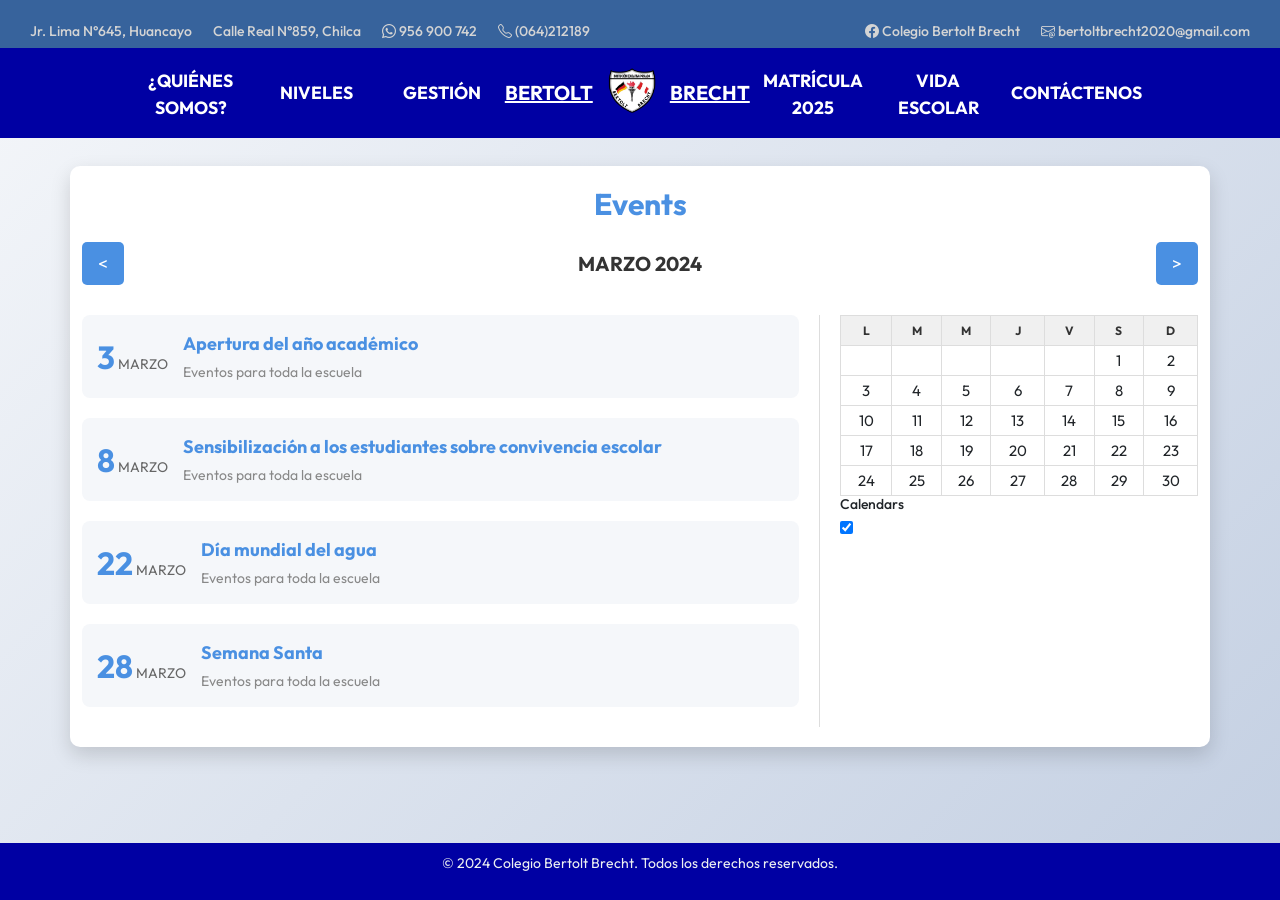
<file: pages/calendario.html>
<!DOCTYPE html>
<html lang="es">
<head>
    <meta charset="UTF-8">
    <meta name="viewport" content="width=device-width, initial-scale=1">
    <title>Calendario Cívivo</title>
    <link rel="stylesheet" href="../assets/CSS/navbar.css">
    <link rel="stylesheet" href="../assets/CSS/events.css">
    <link rel="icon" href="../assets/IMGS/icon/favicon.ico" type="image/x-icon">
    <!-- fonts-google -->
    <link href="https://fonts.googleapis.com/css2?family=Outfit:wght@400;700&display=swap" rel="stylesheet">    
    <!-- CSS/Boostraps -->
    <link href="https://cdn.jsdelivr.net/npm/bootstrap@5.3.3/dist/css/bootstrap.min.css" rel="stylesheet" integrity="sha384-QWTKZyjpPEjISv5WaRU9OFeRpok6YctnYmDr5pNlyT2bRjXh0JMhjY6hW+ALEwIH" crossorigin="anonymous">
    <!-- CSS/icons -->
    <link rel="stylesheet" href="https://cdnjs.cloudflare.com/ajax/libs/font-awesome/6.0.0-beta3/css/all.min.css">   
    <link rel="stylesheet" href="https://cdn.jsdelivr.net/npm/bootstrap-icons@1.11.3/font/bootstrap-icons.min.css">
    <link href="https://fonts.googleapis.com/icon?family=Material+Icons" rel="stylesheet">

</head>
<body>
    <header>
        <h2 class="head-location">
            <div class="links">
                <div class="links-right">
                    <a href="https://maps.app.goo.gl/Qt6A7sD3pSrREDx58">Jr. Lima N°645, Huancayo</a>
                    <a href="https://maps.app.goo.gl/7ZGbNuvcjkD1Mdsn6">Calle Real N°859, Chilca</a>
                    <a href="#" id="linkWhatsappButton"><i class="bi bi-whatsapp"></i> 956 900 742</a>
                    <a href="tel:+064212189"><i class="bi bi-telephone"></i> (064)212189</a>
                    <script src="../assets/JS/wssp-link.js"></script>
                </div>
                <div class="links-left">
                    <a href="https://www.facebook.com/p/Colegio-Bertolt-Brecht-Huancayo-100063808637179/"><i class="bi bi-facebook"></i> Colegio Bertolt Brecht</a>
                    <a href="mailto:bertoltbrecht2020@gmail.com?subject=Consulta%20de%20información&body=Hola,%20me%20gustaría%20obtener%20información%20sobre..."><i class="bi bi-envelope-at"></i> bertoltbrecht2020@gmail.com</a>
                </div>
            </div>
        </h2>
            <nav>
            <div class="logo-menu-container">
                <div class="logo" >
                    <div class="menu-item">                       
                            <span>BERTOLT</span>
                            <a href="../index.html"><img src="../assets/IMGS/logo_bert.png" alt="Logo"></a>
                            <span>BRECHT</span>                                 
                    </div>
                </div>
                <button class="hamburger-menu" aria-label="Abrir menú">☰</button>
            </div>

            <div class="links-container">
                <div class="menu-item">
                    <a href="../pages/quienes-somos.html" id="disabled">¿QUIÉNES SOMOS?</a>
                    <div class="submenu">
                        <a href="../pages/solese.html">Filosofía Solese</a>
                        <a href="../pages/historia.html">Nuestra Historia</a>
                        <a href="../pages/conocenos.html">Misión, Visión y Valores </a>
                        <a href="../pages/aniversario.html">Aniversario</a>
                    </div>
                </div>
                <div class="menu-item">
                    <a href="../pages/niveles-main.html">NIVELES</a>
                    <div class="submenu">
                        <a href="../pages/inicial.html">Inicial</a>
                        <a href="../pages/primaria.html">Primaria</a>
                        <a href="../pages/secundaria.html">Secundaria</a>
                    </div>
                </div>
                <div class="menu-item">
                    <a href="../pages/gestion.html">GESTIÓN</a>
                    <div class="submenu">
                        <a href="../pages/reglamento.html">Reglamento interno 2025</a>                            
                        <a href="../pages/estructura.html">Infraestructura, equipamientos </a>
                    </div>
                </div>
                <div class="logo2">
                    <div class="menu-item">    
                        <p>BERTOLT</p>                    
                        <a class="redirect" href="../index.html"><img src="../assets/IMGS/logo_bert.png" alt="Logo"></a>
                        <p>BRECHT</p>
                    </div>
                </div>
                <div class="menu-item">
                    <a href="../pages/matriculas.html">MATRÍCULA 2025</a>
                </div>
                <div class="menu-item">
                    <a href="../pages/consejeria.html">VIDA ESCOLAR</a>
                    <div class="submenu">
                        <a href="../pages/talleres.html">Talleres</a>
                        <a href="../pages/depar-Psicología.html">Departamento de Psicología</a>
                        <a href="../pages/noticias-novedades.html">Notícias y Novedades</a>
                        <a href="../pages/calendario.html">Cronograma cívico</a>
                    </div>
                </div>
                <div class="menu-item">
                    <a href="../pages/contactenos.html">CONTÁCTENOS</a>                    
                </div>
            </div>
        </nav>
        <script src="../assets/JS/navbar.js"></script>
    </header>
    <script src="../assets/JS/scroll_nav.js"></script>

    <div class="container">
        <!-- Título -->
        <h1 class="page-title">Events</h1>
        
        <!-- Navegación del mes -->
        <div class="month-navigation">
            <button class="nav-btn" id="prevMonth">&lt;</button>
            <span class="current-month" id="currentMonth">MARZO 2024</span>
            <button class="nav-btn" id="nextMonth">&gt;</button>
        </div>

        <div class="content-wrapper">
            <!-- Lista de eventos -->
            <div class="events-list" id="eventsList">
                <!-- Los eventos se generarán dinámicamente con JavaScript -->
            </div>

            <!-- Sección del calendario -->
            <div class="calendar-section">
                <table class="calendar" id="calendarTable">
                    <!-- Calendario generado dinámicamente -->
                </table>
                <div class="calendar-filters">
                    <h2>Calendars</h2>
                    <label>
                        <input type="checkbox" checked>     
                    </label>
                </div>
            </div>
        </div>
    </div>
    <!-- Enlace al archivo JavaScript -->
    <script src="../assets/JS/events.js"></script>
    
    <script src="https://cdn.jsdelivr.net/npm/bootstrap@5.3.3/dist/js/bootstrap.bundle.min.js"
        integrity="sha384-YvpcrYf0tY3lHB60NNkmXc5s9fDVZLESaAA55NDzOxhy9GkcIdslK1eN7N6jIeHz"
        crossorigin="anonymous"></script>
    <script src="https://cdn.jsdelivr.net/npm/@popperjs/core@2.11.8/dist/umd/popper.min.js"
        integrity="sha384-I7E8VVD/ismYTF4hNIPjVp/Zjvgyol6VFvRkX/vR+Vc4jQkC+hVqc2pM8ODewa9r"
        crossorigin="anonymous"></script>
    <script src="https://cdn.jsdelivr.net/npm/bootstrap@5.3.3/dist/js/bootstrap.min.js"
        integrity="sha384-0pUGZvbkm6XF6gxjEnlmuGrJXVbNuzT9qBBavbLwCsOGabYfZo0T0to5eqruptLy"
        crossorigin="anonymous"></script>
    <br>
    <!-- boostraps -->
    <script src="https://code.jquery.com/jquery-3.5.1.min.js"></script>
    <script src="https://cdn.jsdelivr.net/npm/popper.js@1.16.1/dist/umd/popper.min.js"></script>
    <script src="https://maxcdn.bootstrapcdn.com/bootstrap/4.5.2/js/bootstrap.min.js"></script>
    <!--  -->
    <footer class="container-copyright">
        <p>&copy; 2024 Colegio Bertolt Brecht. Todos los derechos reservados.</p>
    </footer>
</body>
</html>
</file>
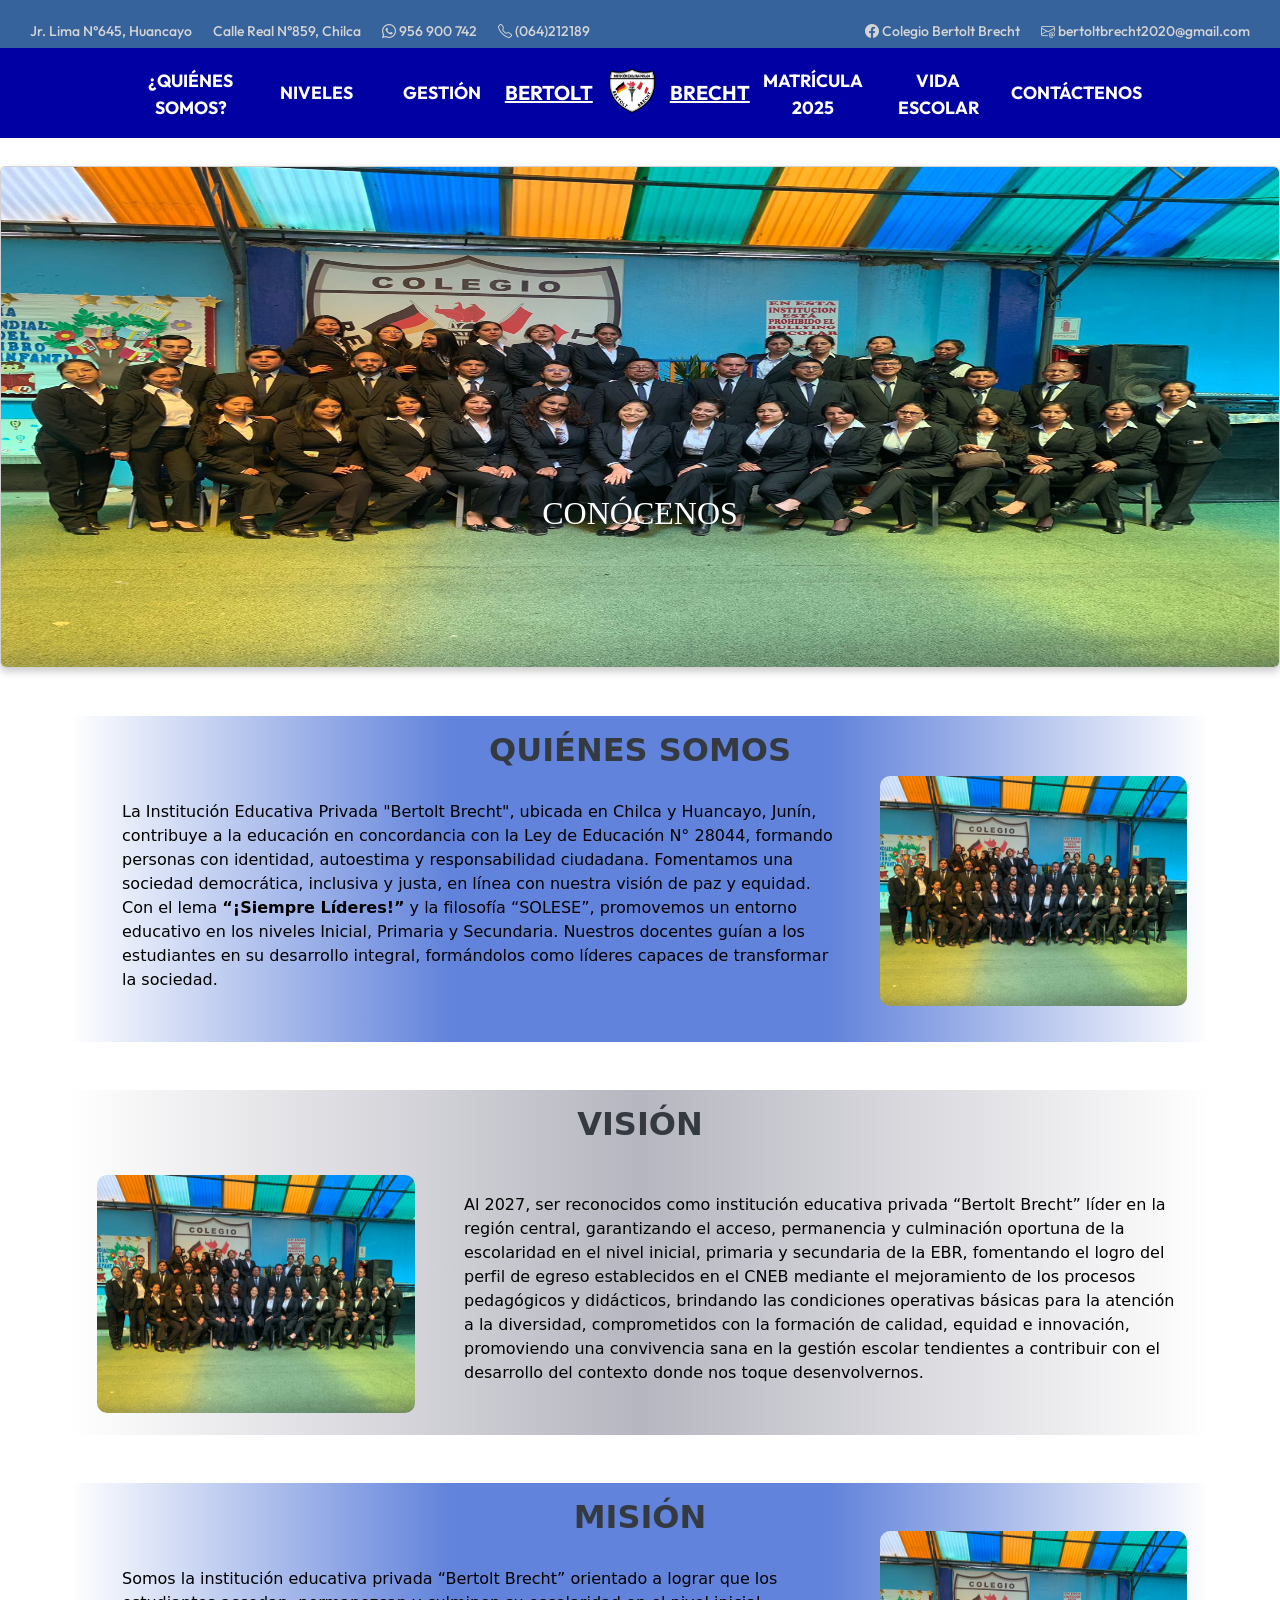
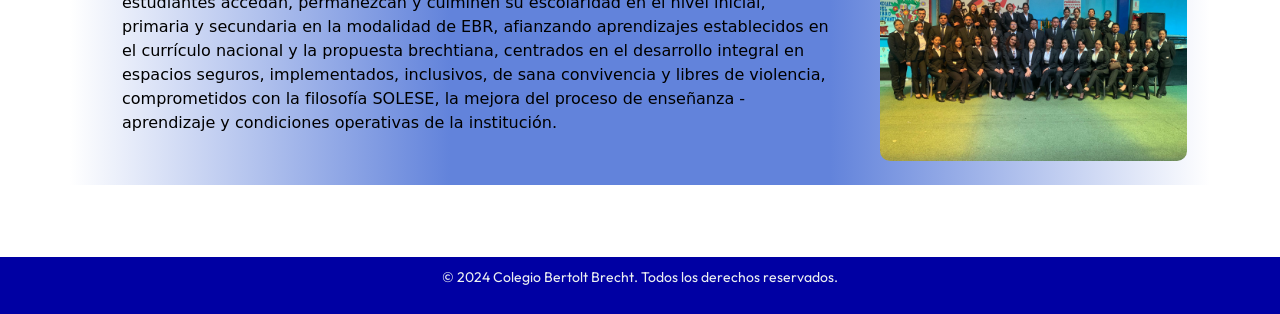
<file: pages/conocenos.html>
<!DOCTYPE html>
<html lang="es">
<head>
    <meta charset="UTF-8">
    <meta name="viewport" content="width=device-width, initial-scale=1">
    <title>Conócenos</title>    
    <link rel="stylesheet" href="../assets/CSS/conocenos.css">
    <link rel="stylesheet" href="../assets/CSS/navbar.css">
    <link rel="icon" href="../assets/IMGS/icon/favicon.ico" type="image/x-icon">
    <link href="https://fonts.googleapis.com/css2?family=Outfit:wght@400;700&display=swap" rel="stylesheet">     
    <!-- CSS/Boostraps -->
    <link href="https://cdn.jsdelivr.net/npm/bootstrap@5.3.3/dist/css/bootstrap.min.css" rel="stylesheet" integrity="sha384-QWTKZyjpPEjISv5WaRU9OFeRpok6YctnYmDr5pNlyT2bRjXh0JMhjY6hW+ALEwIH" crossorigin="anonymous">
    <!-- CSS/icons -->
    <link rel="stylesheet" href="https://cdnjs.cloudflare.com/ajax/libs/font-awesome/6.0.0-beta3/css/all.min.css">   
    <link rel="stylesheet" href="https://cdn.jsdelivr.net/npm/bootstrap-icons@1.11.3/font/bootstrap-icons.min.css">
    <link href="https://fonts.googleapis.com/icon?family=Material+Icons" rel="stylesheet">
</head>
<body>
    <header>
        <h2 class="head-location">
            <div class="links">
                <div class="links-right">
                    <a href="https://maps.app.goo.gl/Qt6A7sD3pSrREDx58">Jr. Lima N°645, Huancayo</a>
                    <a href="https://maps.app.goo.gl/7ZGbNuvcjkD1Mdsn6">Calle Real N°859, Chilca</a>
                    <a href="#" id="linkWhatsappButton"><i class="bi bi-whatsapp"></i> 956 900 742</a>
                    <a href="tel:+064212189"><i class="bi bi-telephone"></i> (064)212189</a>
                    <script src="../assets/JS/wssp-link.js"></script>
                </div>
                <div class="links-left">
                    <a href="https://www.facebook.com/p/Colegio-Bertolt-Brecht-Huancayo-100063808637179/"><i class="bi bi-facebook"></i> Colegio Bertolt Brecht</a>
                    <a href="mailto:bertoltbrecht2020@gmail.com?subject=Consulta%20de%20información&body=Hola,%20me%20gustaría%20obtener%20información%20sobre..."><i class="bi bi-envelope-at"></i> bertoltbrecht2020@gmail.com</a>
                </div>
            </div>
        </h2>
            <nav>
            <div class="logo-menu-container">
                <div class="logo" >
                    <div class="menu-item">                       
                            <span>BERTOLT</span>
                            <a href="../index.html"><img src="../assets/IMGS/logo_bert.png" alt="Logo"></a>
                            <span>BRECHT</span>                                 
                    </div>
                </div>
                <button class="hamburger-menu" aria-label="Abrir menú">☰</button>
            </div>

            <div class="links-container">
                <div class="menu-item">
                    <a href="../pages/quienes-somos.html" id="disabled">¿QUIÉNES SOMOS?</a>
                    <div class="submenu">
                        <a href="../pages/solese.html">Filosofía Solese</a>
                        <a href="../pages/historia.html">Nuestra Historia</a>
                        <a href="../pages/conocenos.html">Misión, Visión y Valores </a>
                        <a href="../pages/aniversario.html">Aniversario</a>
                    </div>
                </div>
                <div class="menu-item">
                    <a href="../pages/niveles-main.html">NIVELES</a>
                    <div class="submenu">
                        <a href="../pages/inicial.html">Inicial</a>
                        <a href="../pages/primaria.html">Primaria</a>
                        <a href="../pages/secundaria.html">Secundaria</a>
                    </div>
                </div>
                <div class="menu-item">
                    <a href="../pages/gestion.html">GESTIÓN</a>
                    <div class="submenu">
                        <a href="../pages/reglamento.html">Reglamento interno 2025</a>                            
                        <a href="../pages/estructura.html">Infraestructura, equipamientos </a>
                    </div>
                </div>
                <div class="logo2">
                    <div class="menu-item">    
                        <p>BERTOLT</p>                    
                        <a class="redirect" href="../index.html"><img src="../assets/IMGS/logo_bert.png" alt="Logo"></a>
                        <p>BRECHT</p>
                    </div>
                </div>
                <div class="menu-item">
                    <a href="../pages/matriculas.html">MATRÍCULA 2025</a>
                </div>
                <div class="menu-item">
                    <a href="../pages/consejeria.html">VIDA ESCOLAR</a>
                    <div class="submenu">
                        <a href="../pages/talleres.html">Talleres</a>
                        <a href="../pages/depar-Psicología.html">Departamento de Psicología</a>
                        <a href="../pages/noticias-novedades.html">Notícias y Novedades</a>
                        <a href="../pages/calendario.html">Cronograma cívico</a>
                    </div>
                </div>
                <div class="menu-item">
                    <a href="../pages/contactenos.html">CONTÁCTENOS</a>                    
                </div>
            </div>
        </nav>
        <script src="../assets/JS/navbar.js"></script>
    </header>
    <script src="../assets/JS/scroll_nav.js"></script>

    <!--  -->
    <div class="card">
        <img src="../assets/IMGS/441405279_893574526112827_475682732151513234_n.jpg" class="card-img">
        <div class="card-img-overlay">
            <h2 class="card-title">CONÓCENOS</h2>
        </div>
    </div>
    <!--  -->
    <section id="quienes-somos" class="container my-5">
        <div class="text-center">
            <h2>QUIÉNES SOMOS</h2>
        </div>
        <div class="row align-items-center">
            <div class="col-md-8">
                <p>La Institución Educativa Privada "Bertolt Brecht", ubicada en Chilca y Huancayo, Junín, contribuye a 
                    la educación en concordancia con la Ley de Educación N° 28044, formando personas con identidad, 
                    autoestima y responsabilidad ciudadana. Fomentamos una sociedad democrática, inclusiva y justa, 
                    en línea con nuestra visión de paz y equidad. Con el lema <strong>“¡Siempre Líderes!”</strong> y la filosofía 
                    “SOLESE”, promovemos un entorno educativo en los niveles Inicial, Primaria y Secundaria. Nuestros
                     docentes guían a los estudiantes en su desarrollo integral, formándolos como líderes capaces de 
                     transformar la sociedad.</p>
            </div>
            <div class="col-md-4">
                <img src="../assets/IMGS/441405279_893574526112827_475682732151513234_n.jpg" alt="Descripción de la imagen"
                    class="img-fluid">
            </div>
        </div>
    </section>
    <section id="quienes-somos-1" class="container my-5">
        <div class="text-center">
            <h2>VISIÓN</h2>
        </div>
        <div class="row align-items-center">
            <div class="col-md-4">
                <img src="../assets/IMGS/441405279_893574526112827_475682732151513234_n.jpg" alt="Descripción de la imagen"
                    class="img-fluid">
            </div>
            <div class="col-md-8">
                <p>Al 2027, ser reconocidos como institución educativa privada “Bertolt Brecht” líder en la región central, 
                    garantizando el acceso, permanencia y culminación oportuna de la escolaridad en el nivel inicial, 
                    primaria y secundaria de la EBR, fomentando el logro del perfil de egreso establecidos en el CNEB 
                    mediante el mejoramiento de los procesos pedagógicos y didácticos, brindando las condiciones operativas 
                    básicas para la atención a la diversidad, comprometidos con la formación de calidad, equidad e innovación, 
                    promoviendo una convivencia sana en la gestión escolar tendientes a contribuir con el desarrollo del 
                    contexto donde nos toque desenvolvernos.</p>
            </div>
        </div>
    </section> 
    <section id="quienes-somos" class="container my-5">
        <div class="text-center">
            <h2>MISIÓN</h2>
        </div>
        <div class="row align-items-center">
            <div class="col-md-8">
                <p>Somos la institución educativa privada “Bertolt Brecht” orientado a lograr que los estudiantes accedan, 
                    permanezcan y culminen su escolaridad en el nivel inicial, primaria y secundaria en la modalidad de EBR, 
                    afianzando aprendizajes establecidos en el currículo nacional y la propuesta brechtiana, centrados en el 
                    desarrollo integral en espacios seguros, implementados, inclusivos, de sana convivencia y libres de violencia,
                     comprometidos con la  filosofía SOLESE, la mejora del proceso de enseñanza - aprendizaje y condiciones 
                     operativas de la institución.</p>
            </div>
            <div class="col-md-4">
                <img src="../assets/IMGS/441405279_893574526112827_475682732151513234_n.jpg" alt="Descripción de la imagen"
                    class="img-fluid">
            </div>
        </div>
    </section> 

    <!-- SCRIPT BOOSTRAPS -->
    <script src="https://cdn.jsdelivr.net/npm/bootstrap@5.3.3/dist/js/bootstrap.bundle.min.js" integrity="sha384-YvpcrYf0tY3lHB60NNkmXc5s9fDVZLESaAA55NDzOxhy9GkcIdslK1eN7N6jIeHz" crossorigin="anonymous"></script>
    <!-- POOPERS BOOSTRAPS -->
    <script src="https://cdn.jsdelivr.net/npm/@popperjs/core@2.11.8/dist/umd/popper.min.js" integrity="sha384-I7E8VVD/ismYTF4hNIPjVp/Zjvgyol6VFvRkX/vR+Vc4jQkC+hVqc2pM8ODewa9r" crossorigin="anonymous"></script>
    <script src="https://cdn.jsdelivr.net/npm/bootstrap@5.3.3/dist/js/bootstrap.min.js" integrity="sha384-0pUGZvbkm6XF6gxjEnlmuGrJXVbNuzT9qBBavbLwCsOGabYfZo0T0to5eqruptLy" crossorigin="anonymous"></script>
    <br>
    <footer class="container-copyright">
        <p>&copy; 2024 Colegio Bertolt Brecht. Todos los derechos reservados.</p>
    </footer>

</body>
</html>
</file>
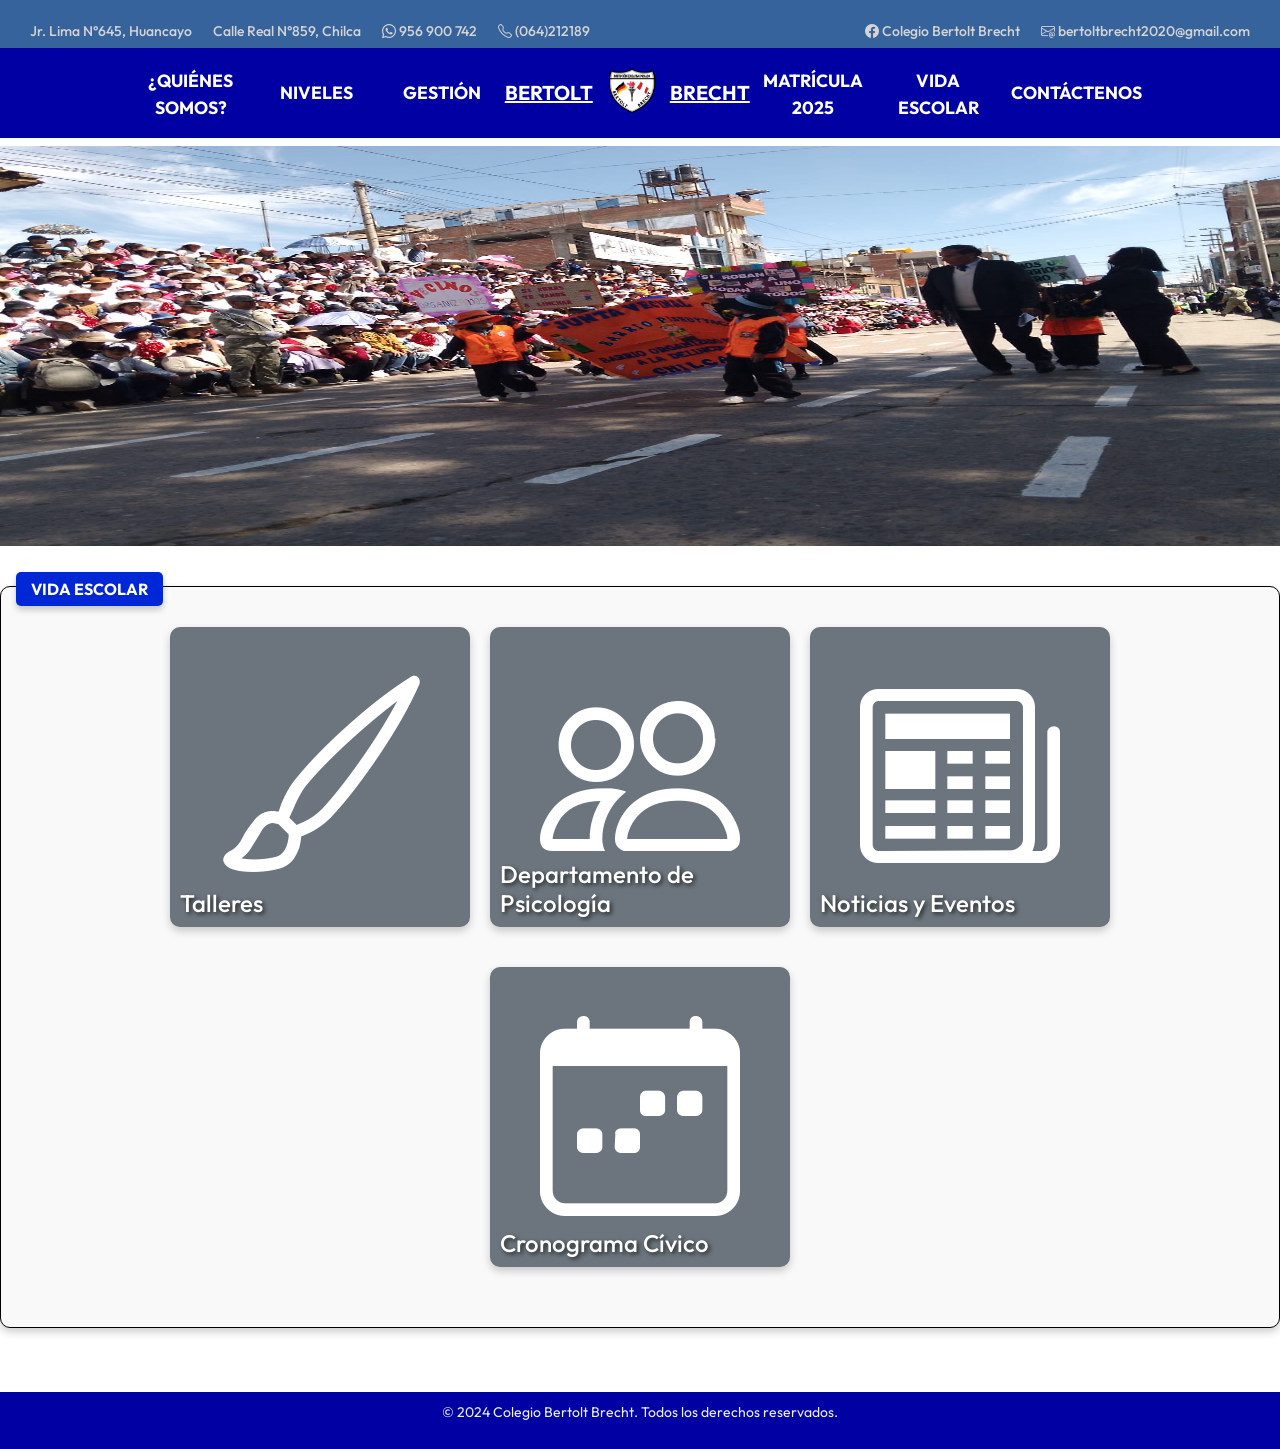
<file: pages/consejeria.html>
<!DOCTYPE html>
<html lang="es">
<head>
    <meta charset="UTF-8">
    <meta name="viewport" content="width=device-width, initial-scale=1">
    <title>Consejería</title>
    <link rel="stylesheet" href="../assets/CSS/navbar.css">
    <link rel="stylesheet" href="../assets/CSS/niveles-main.css">
    <link rel="icon" href="../assets/IMGS/icon/favicon.ico" type="image/x-icon">
    <!-- fonts-google -->
    <link href="https://fonts.googleapis.com/css2?family=Outfit:wght@400;700&display=swap" rel="stylesheet">
    <!-- CSS/Boostraps -->
    <link href="https://cdn.jsdelivr.net/npm/bootstrap@5.3.3/dist/css/bootstrap.min.css" rel="stylesheet" integrity="sha384-QWTKZyjpPEjISv5WaRU9OFeRpok6YctnYmDr5pNlyT2bRjXh0JMhjY6hW+ALEwIH" crossorigin="anonymous">
    <!-- CSS/icons -->
    <link rel="stylesheet" href="https://cdnjs.cloudflare.com/ajax/libs/font-awesome/6.0.0-beta3/css/all.min.css">   
    <link rel="stylesheet" href="https://cdn.jsdelivr.net/npm/bootstrap-icons@1.11.3/font/bootstrap-icons.min.css">
    <link href="https://fonts.googleapis.com/icon?family=Material+Icons" rel="stylesheet">
</head>
<body>
    <header>
        <h2 class="head-location">
            <div class="links">
                <div class="links-right">
                    <a href="https://maps.app.goo.gl/Qt6A7sD3pSrREDx58">Jr. Lima N°645, Huancayo</a>
                    <a href="https://maps.app.goo.gl/7ZGbNuvcjkD1Mdsn6">Calle Real N°859, Chilca</a>
                    <a href="#" id="linkWhatsappButton"><i class="bi bi-whatsapp"></i> 956 900 742</a>
                    <a href="tel:+064212189"><i class="bi bi-telephone"></i> (064)212189</a>
                    <script src="../assets/JS/wssp-link.js"></script>
                </div>
                <div class="links-left">
                    <a href="https://www.facebook.com/p/Colegio-Bertolt-Brecht-Huancayo-100063808637179/"><i class="bi bi-facebook"></i> Colegio Bertolt Brecht</a>
                    <a href="mailto:bertoltbrecht2020@gmail.com?subject=Consulta%20de%20información&body=Hola,%20me%20gustaría%20obtener%20información%20sobre..."><i class="bi bi-envelope-at"></i> bertoltbrecht2020@gmail.com</a>
                </div>
            </div>
        </h2>
            <nav>
            <div class="logo-menu-container">
                <div class="logo" >
                    <div class="menu-item">                       
                            <span>BERTOLT</span>
                            <a href="../index.html"><img src="../assets/IMGS/logo_bert.png" alt="Logo"></a>
                            <span>BRECHT</span>                                 
                    </div>
                </div>
                <button class="hamburger-menu" aria-label="Abrir menú">☰</button>
            </div>

            <div class="links-container">
                <div class="menu-item">
                    <a href="../pages/quienes-somos.html" id="disabled">¿QUIÉNES SOMOS?</a>
                    <div class="submenu">
                        <a href="../pages/solese.html">Filosofía Solese</a>
                        <a href="../pages/historia.html">Nuestra Historia</a>
                        <a href="../pages/conocenos.html">Misión, Visión y Valores </a>
                        <a href="../pages/aniversario.html">Aniversario</a>
                    </div>
                </div>
                <div class="menu-item">
                    <a href="../pages/niveles-main.html">NIVELES</a>
                    <div class="submenu">
                        <a href="../pages/inicial.html">Inicial</a>
                        <a href="../pages/primaria.html">Primaria</a>
                        <a href="../pages/secundaria.html">Secundaria</a>
                    </div>
                </div>
                <div class="menu-item">
                    <a href="../pages/gestion.html">GESTIÓN</a>
                    <div class="submenu">
                        <a href="../pages/reglamento.html">Reglamento interno 2025</a>                            
                        <a href="../pages/estructura.html">Infraestructura, equipamientos </a>
                    </div>
                </div>
                <div class="logo2">
                    <div class="menu-item">    
                        <p>BERTOLT</p>                    
                        <a class="redirect" href="../index.html"><img src="../assets/IMGS/logo_bert.png" alt="Logo"></a>
                        <p>BRECHT</p>
                    </div>
                </div>
                <div class="menu-item">
                    <a href="../pages/matriculas.html">MATRÍCULA 2025</a>
                </div>
                <div class="menu-item">
                    <a href="../pages/consejeria.html">VIDA ESCOLAR</a>
                    <div class="submenu">
                        <a href="../pages/talleres.html">Talleres</a>
                        <a href="../pages/depar-Psicología.html">Departamento de Psicología</a>
                        <a href="../pages/noticias-novedades.html">Notícias y Novedades</a>
                        <a href="../pages/calendario.html">Cronograma cívico</a>
                    </div>
                </div>
                <div class="menu-item">
                    <a href="../pages/contactenos.html">CONTÁCTENOS</a>                    
                </div>
            </div>
        </nav>
        <script src="../assets/JS/navbar.js"></script>
    </header>
    <script src="../assets/JS/scroll_nav.js"></script>

    <div class="content-primary-start">
        <div class="frame-img-content">
            <img src="../assets/IMGS/pasacalle.jpg" alt="">
        </div>
    </div> 
    
    <div class="contenedor-principal">
        <div class="label-niveles">Vida Escolar</div>
        <div class="niveles-container">
            <a href="../pages/talleres.html">
                <div class="nivel bg-secondary">
                    <!-- <img src="../assets/IMGS/imgs-gallery/furia.jpg" alt="Inicial"> -->
                    <i class="bi bi-brush card-icon"></i>
                    <h2>Talleres</h2>
                    <p class="nivel-text">Contámos con talleres muy divertidos y educativos.</p>
                </div>
            </a>            
            <a href="../pages/depar-Psicología.html">
                <div class="nivel bg-secondary">
                    <!-- <img src="../assets/IMGS/imgs-gallery/furia.jpg" alt="Inicial"> -->
                    <i class="bi bi-people card-icon"></i>
                    <h2>Departamento de Psicología</h2>
                    <p class="nivel-text">Mejorando el aspecto social y afectivo.</p>
                </div>
            </a>    
            <a href="../pages/noticias-novedades.html">
                <div class="nivel bg-secondary">
                    <!-- <img src="../assets/IMGS/imgs-gallery/furia.jpg" alt="Primaria"> -->
                    <i class="bi bi-newspaper card-icon"></i>
                    <h2>Noticias y Eventos </h2>
                    <p class="nivel-text">Le informamos eventos realizados en la institución.</p>
                </div>
            </a>
            <a href="../pages/calendario.html">
                <div class="nivel bg-secondary">
                <!-- <img src="../assets/IMGS/imgs-gallery/furia.jpg" alt="Secundaria"> -->
                <i class="bi bi-calendar-week card-icon"></i>
                <h2>Cronograma Cívico</h2>
                <p class="nivel-text">Conóce nuestro cronograma de eventos cívicos.</p>
            </div></a>
        </div>
   </div>    
   <script src="../assets/JS/niveles-main.js"></script> 

    <!--  -->
    <script src="https://cdn.jsdelivr.net/npm/bootstrap@5.3.3/dist/js/bootstrap.bundle.min.js" integrity="sha384-YvpcrYf0tY3lHB60NNkmXc5s9fDVZLESaAA55NDzOxhy9GkcIdslK1eN7N6jIeHz" crossorigin="anonymous"></script>
    <script src="https://cdn.jsdelivr.net/npm/@popperjs/core@2.11.8/dist/umd/popper.min.js" integrity="sha384-I7E8VVD/ismYTF4hNIPjVp/Zjvgyol6VFvRkX/vR+Vc4jQkC+hVqc2pM8ODewa9r" crossorigin="anonymous"></script>
    <script src="https://cdn.jsdelivr.net/npm/bootstrap@5.3.3/dist/js/bootstrap.min.js" integrity="sha384-0pUGZvbkm6XF6gxjEnlmuGrJXVbNuzT9qBBavbLwCsOGabYfZo0T0to5eqruptLy" crossorigin="anonymous"></script>
    <br>
    <!-- boostraps -->
    <script src="https://code.jquery.com/jquery-3.5.1.min.js"></script>
    <script src="https://cdn.jsdelivr.net/npm/popper.js@1.16.1/dist/umd/popper.min.js"></script>
    <script src="https://maxcdn.bootstrapcdn.com/bootstrap/4.5.2/js/bootstrap.min.js"></script>
    <!--  -->
    <footer class="container-copyright">
        <p>&copy; 2024 Colegio Bertolt Brecht. Todos los derechos reservados.</p>
    </footer>
</body>
</html>
</file>
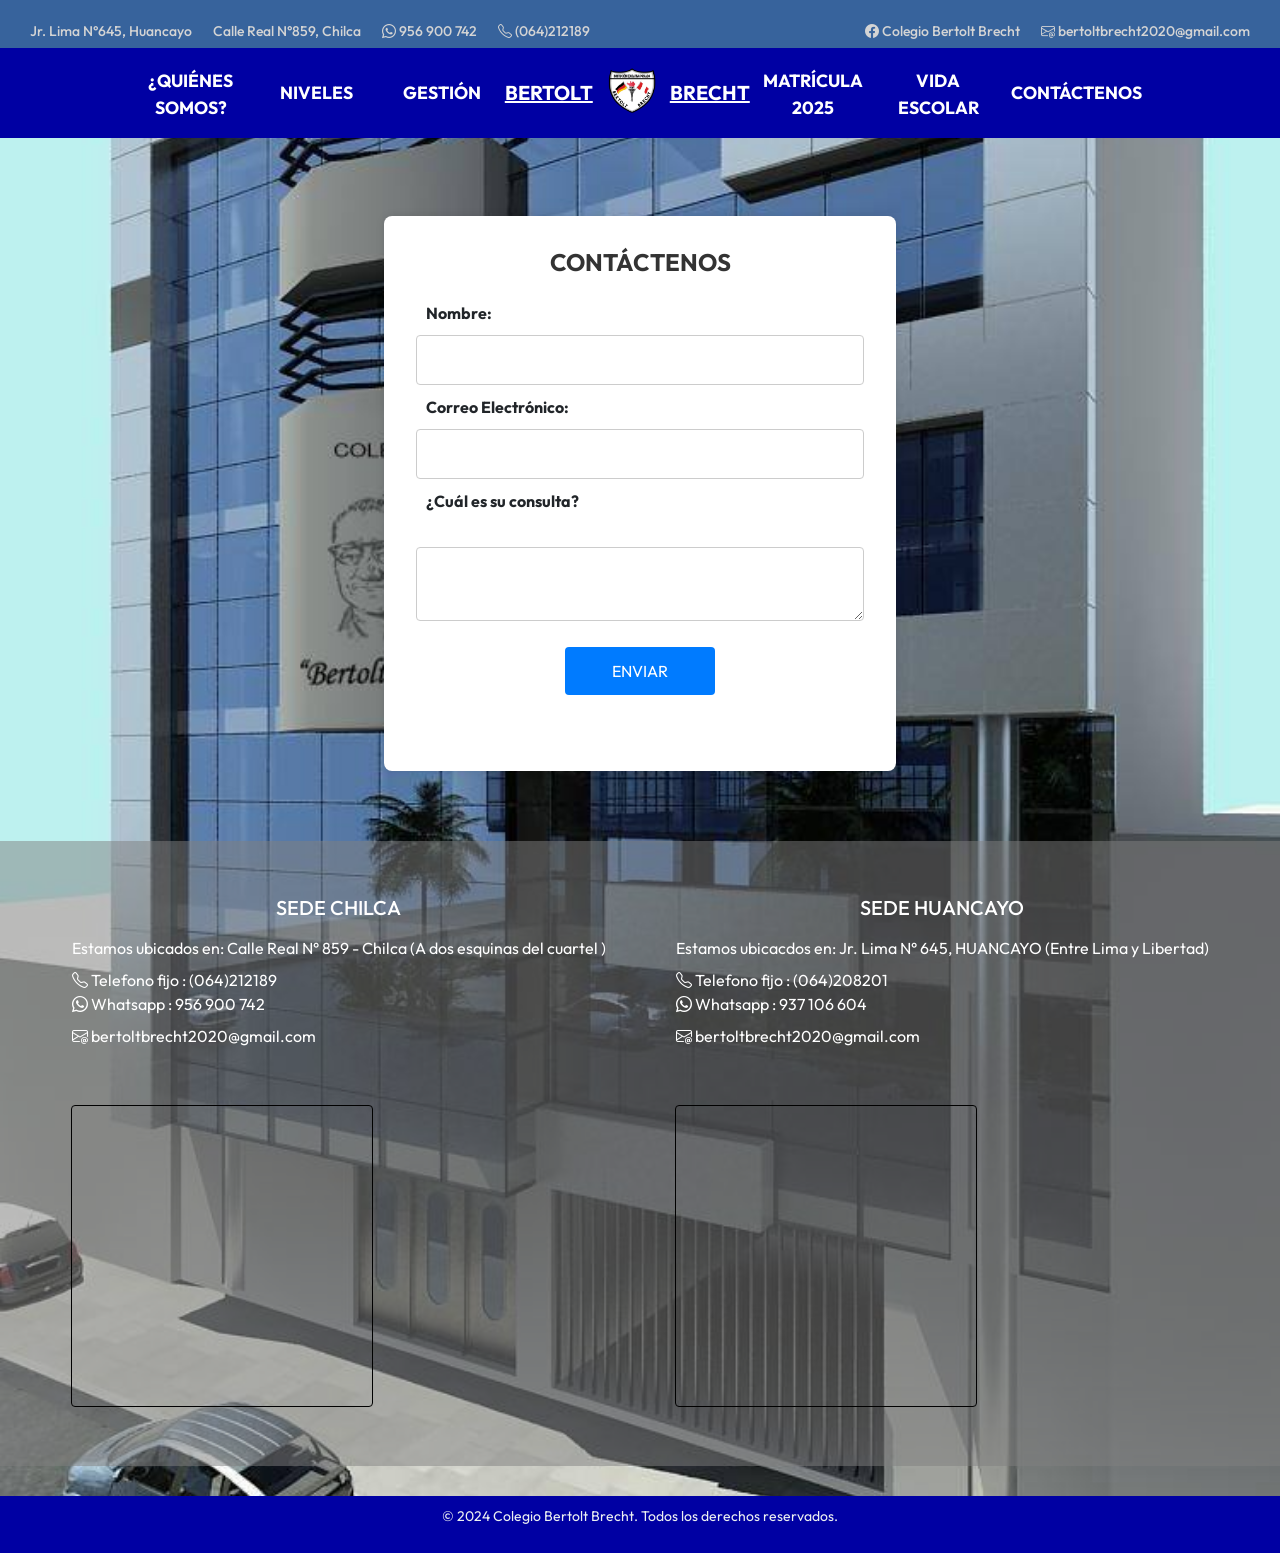
<file: pages/contactenos.html>
<!DOCTYPE html>
<html lang="es">
<head>
    <meta charset="UTF-8">
    <meta name="viewport" content="width=device-width, initial-scale=1.0">
    <title>Contactos</title>
    <link rel="stylesheet" href="../assets/CSS/navbar.css">
    <link rel="stylesheet" href="../assets/CSS/contactos.css">
    <link rel="stylesheet" href="../assets/CSS/contac-resolucion.css">
    <link rel="stylesheet" href="../assets/CSS/contac-resolucion.css">
    <link rel="icon" href="../assets/IMGS/icon/favicon.ico" type="image/x-icon">
    <!-- fonts-google -->
    <link href="https://fonts.googleapis.com/css2?family=Outfit:wght@400;700&display=swap" rel="stylesheet">
    <!-- CSS/Boostraps -->
    <link href="https://cdn.jsdelivr.net/npm/bootstrap@5.3.3/dist/css/bootstrap.min.css" rel="stylesheet" integrity="sha384-QWTKZyjpPEjISv5WaRU9OFeRpok6YctnYmDr5pNlyT2bRjXh0JMhjY6hW+ALEwIH" crossorigin="anonymous"><!-- CSS/icons -->
    <!-- CSS/boostraps-scons -->
    <link rel="stylesheet" href="https://cdn.jsdelivr.net/npm/bootstrap-icons@1.11.3/font/bootstrap-icons.min.css">
    
</head>
<body >
    <header>
        <h2 class="head-location">
            <div class="links">
                <div class="links-right">
                    <a href="https://maps.app.goo.gl/Qt6A7sD3pSrREDx58">Jr. Lima N°645, Huancayo</a>
                    <a href="https://maps.app.goo.gl/7ZGbNuvcjkD1Mdsn6">Calle Real N°859, Chilca</a>
                    <a href="#" id="linkWhatsappButton"><i class="bi bi-whatsapp"></i> 956 900 742</a>
                    <a href="tel:+064212189"><i class="bi bi-telephone"></i> (064)212189</a>
                    <script src="../assets/JS/wssp-link.js"></script>
                </div>
                <div class="links-left">
                    <a href="https://www.facebook.com/p/Colegio-Bertolt-Brecht-Huancayo-100063808637179/"><i class="bi bi-facebook"></i> Colegio Bertolt Brecht</a>
                    <a href="mailto:bertoltbrecht2020@gmail.com?subject=Consulta%20de%20información&body=Hola,%20me%20gustaría%20obtener%20información%20sobre..."><i class="bi bi-envelope-at"></i> bertoltbrecht2020@gmail.com</a>
                </div>
            </div>
        </h2>
            <nav>
            <div class="logo-menu-container">
                <div class="logo" >
                    <div class="menu-item">                       
                            <span>BERTOLT</span>
                            <a href="../index.html"><img src="../assets/IMGS/logo_bert.png" alt="Logo"></a>
                            <span>BRECHT</span>                                 
                    </div>
                </div>
                <button class="hamburger-menu" aria-label="Abrir menú">☰</button>
            </div>

            <div class="links-container">
                <div class="menu-item">
                    <a href="../pages/quienes-somos.html" id="disabled">¿QUIÉNES SOMOS?</a>
                    <div class="submenu">
                        <a href="../pages/solese.html">Filosofía Solese</a>
                        <a href="../pages/historia.html">Nuestra Historia</a>
                        <a href="../pages/conocenos.html">Misión, Visión y Valores </a>
                        <a href="../pages/aniversario.html">Aniversario</a>
                    </div>
                </div>
                <div class="menu-item">
                    <a href="../pages/niveles-main.html">NIVELES</a>
                    <div class="submenu">
                        <a href="../pages/inicial.html">Inicial</a>
                        <a href="../pages/primaria.html">Primaria</a>
                        <a href="../pages/secundaria.html">Secundaria</a>
                    </div>
                </div>
                <div class="menu-item">
                    <a href="../pages/gestion.html">GESTIÓN</a>
                    <div class="submenu">
                        <a href="../pages/reglamento.html">Reglamento interno 2025</a>                            
                        <a href="../pages/estructura.html">Infraestructura, equipamientos </a>
                    </div>
                </div>
                <div class="logo2">
                    <div class="menu-item">    
                        <p>BERTOLT</p>                    
                        <a class="redirect" href="../index.html"><img src="../assets/IMGS/logo_bert.png" alt="Logo"></a>
                        <p>BRECHT</p>
                    </div>
                </div>
                <div class="menu-item">
                    <a href="../pages/matriculas.html">MATRÍCULA 2025</a>
                </div>
                <div class="menu-item">
                    <a href="../pages/consejeria.html">VIDA ESCOLAR</a>
                    <div class="submenu">
                        <a href="../pages/talleres.html">Talleres</a>
                        <a href="../pages/depar-Psicología.html">Departamento de Psicología</a>
                        <a href="../pages/noticias-novedades.html">Notícias y Novedades</a>
                        <a href="../pages/calendario.html">Cronograma cívico</a>
                    </div>
                </div>
                <div class="menu-item">
                    <a href="../pages/contactenos.html">CONTÁCTENOS</a>                    
                </div>
            </div>
        </nav>
        <script src="../assets/JS/navbar.js"></script>
    </header>
    <script src="../assets/JS/scroll_nav.js"></script>

    <!-- FORMULARIO PARA ENVIAR UN MENSAJE DE CONTACTENOS -->    
    <main>
        <section class="contact-container">
            <h2>CONTÁCTENOS</h2>
            <form action="https://submit-form.com/10OmdEuqr" method="POST"class="contact-form" id="my-form" >
                
                <label for="Nombre">Nombre:</label>
                <input type="text" name="Nombre" required>

                <label for="email">Correo Electrónico:</label>
                <input type="email" name="email" required>

                <label for="Asunto">¿Cuál es su consulta?</label><br>
                <textarea name="Asunto" id=""></textarea>
                 
                <input type="hidden" name="_redirect" value="http://127.0.0.1:5501/contactenos.html" />
                <input type="submit" value="ENVIAR" class="btn" >
            </form>            

            <div class="social-media">
                <a href="https://facebook.com" aria-label="Facebook"><i class="fa fa-facebook"></i></a>
                <a href="https://twitter.com" aria-label="Twitter"><i class="fa fa-twitter"></i></a>
                <a href="https://instagram.com" aria-label="Instagram"><i class="fa fa-instagram"></i></a>
                <a href="https://linkedin.com" aria-label="LinkedIn"><i class="fa fa-linkedin"></i></a>
            </div>
        </section>
        <div class="location-container">
            <!--  -->
            <div class="location-right">
                <div class="contact-info">
                    <h3>SEDE CHILCA</h3>
                    <p>Estamos ubicados en: Calle Real N° 859 - Chilca (A dos esquinas del cuartel )</p>
                    <p><i class="bi bi-telephone"> </i> Telefono fijo : <a href="tel:+064212189"> (064)212189 </a><br>
                    <i class="bi bi-whatsapp"></i>  Whatsapp : <a href="https://wa.me/+51956900742"> 956 900 742</a> <br>
                    </p>
                    <p> <a href="mailto:bertoltbrecht2020@gmail.com?subject=Consulta%20de%20información&body=Hola,%20me%20gustaría%20obtener%20información%20sobre..."><i class="bi bi-envelope-at"></i> bertoltbrecht2020@gmail.com</p></a>
                </div>
                <!-- Agregar el mapa de Google Maps -->
                <div class="map-container ">
                    <div id="map-u">
                        <iframe
                            src="https://www.google.com/maps/embed?pb=!1m14!1m8!1m3!1d487.7002304828997!2d-75.2126246!3d-12.0708927!3m2!1i1024!2i768!4f13.1!3m3!1m2!1s0x910e964ffa146b81%3A0x2806efb13a239d9c!2sBertolt%20Brecht!5e0!3m2!1ses-419!2spe!4v1733611738245!5m2!1ses-419!2spe"
                            width="600" height="450" style="border:0;" allowfullscreen="" loading="lazy"
                            referrerpolicy="no-referrer-when-downgrade">
                        </iframe>
                    </div>
                </div>
            </div>
            <!--  -->
            <div class="location-left">
                <div class="contact-info">
                    <h3>SEDE HUANCAYO</h3>
                    <p>Estamos ubicacdos en: Jr. Lima N° 645, HUANCAYO (Entre Lima y Libertad)</p>
                    <p><i class="bi bi-telephone"></i>  Telefono fijo : <a href="tel:+064208201" >(064)208201 </a><br>
                        <i class="bi bi-whatsapp"></i> Whatsapp : <a href="https://wa.me/+51937106604"> 937 106 604 </a></p>
                        <p> <a href="mailto:bertoltbrecht2020@gmail.com?subject=Consulta%20de%20información&body=Hola,%20me%20gustaría%20obtener%20información%20sobre..."><i class="bi bi-envelope-at"></i> bertoltbrecht2020@gmail.com</p></a>
                </div>
                <!-- Agregar el mapa de Google Maps -->
                <div class="map-container ">
                    <div id="map-u">
                        <iframe
                            src="https://www.google.com/maps/embed?pb=!1m18!1m12!1m3!1d975.3526001305647!2d-75.20048582733997!3d-12.08403216442393!2m3!1f0!2f0!3f0!3m2!1i1024!2i768!4f13.1!3m3!1m2!1s0x910e97003dae733f%3A0x448acf3c7a713779!2sBertolt%20Brecht!5e0!3m2!1sen!2spe!4v1727820132328!5m2!1sen!2spe"
                            width="600" height="450" style="border:0;" allowfullscreen="" loading="lazy"
                            referrerpolicy="no-referrer-when-downgrade">
                        </iframe>
                    </div>
                </div>
            </div>
        </div>     
    </main>
    
    <!--  -->
    <footer class="container-copyright">        
        <p>&copy; 2024 Colegio Bertolt Brecht. Todos los derechos reservados.</p>
    </footer>
    
</body>
</html>
</file>
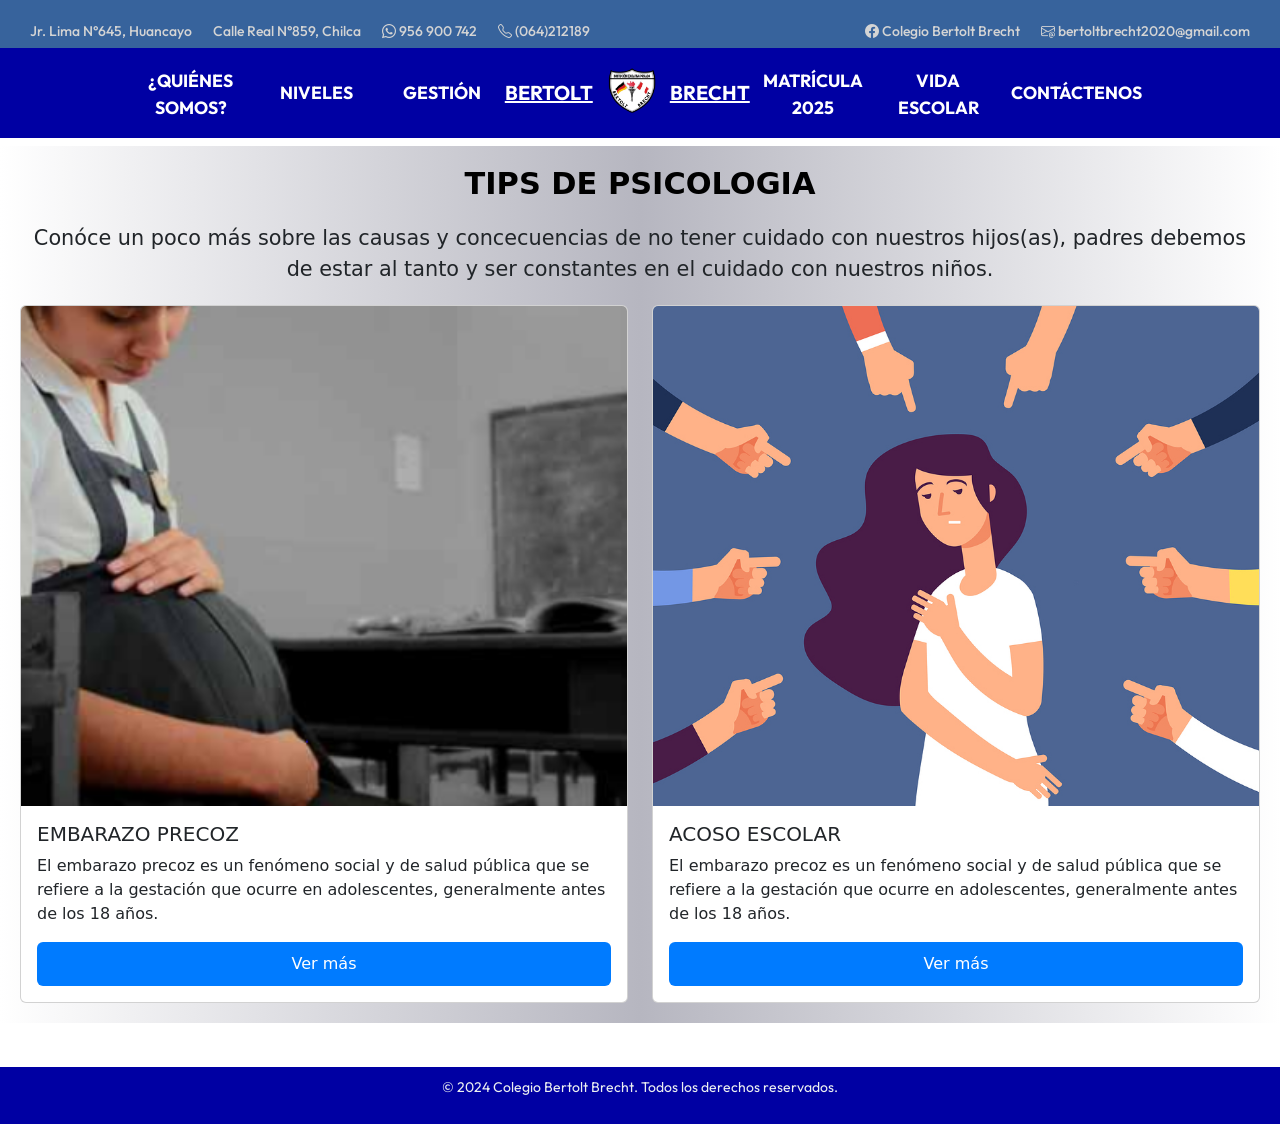
<file: pages/depar-Psicología.html>
<!DOCTYPE html>
<html lang="es">
<head>
    <meta charset="UTF-8">
    <meta name="viewport" content="width=device-width, initial-scale=1.0" >
    <title>Departemento de Psicologia</title>
    <link rel="stylesheet" href="../assets/CSS/navbar.css">
    <link rel="stylesheet" href="../assets/CSS/modal-emergente.css">
    <link rel="icon" href="../assets/IMGS/icon/favicon.ico" type="image/x-icon">
    <!-- fonts-google -->
    <link href="https://fonts.googleapis.com/css2?family=Outfit:wght@400;700&display=swap" rel="stylesheet">  
    <!-- CSS/Boostraps -->
    <link href="https://cdn.jsdelivr.net/npm/bootstrap@5.3.3/dist/css/bootstrap.min.css" rel="stylesheet" integrity="sha384-QWTKZyjpPEjISv5WaRU9OFeRpok6YctnYmDr5pNlyT2bRjXh0JMhjY6hW+ALEwIH" crossorigin="anonymous">
    <!-- CSS/icons -->
    <link rel="stylesheet" href="https://cdnjs.cloudflare.com/ajax/libs/font-awesome/6.0.0-beta3/css/all.min.css">  
    <link rel="stylesheet" href="https://cdn.jsdelivr.net/npm/bootstrap-icons@1.11.3/font/bootstrap-icons.min.css">
</head>
<body>
    <header>
        <h2 class="head-location">
            <div class="links">
                <div class="links-right">
                    <a href="https://maps.app.goo.gl/Qt6A7sD3pSrREDx58">Jr. Lima N°645, Huancayo</a>
                    <a href="https://maps.app.goo.gl/7ZGbNuvcjkD1Mdsn6">Calle Real N°859, Chilca</a>
                    <a href="#" id="linkWhatsappButton"><i class="bi bi-whatsapp"></i> 956 900 742</a>
                    <a href="tel:+064212189"><i class="bi bi-telephone"></i> (064)212189</a>
                    <script src="../assets/JS/wssp-link.js"></script>
                </div>
                <div class="links-left">
                    <a href="https://www.facebook.com/p/Colegio-Bertolt-Brecht-Huancayo-100063808637179/"><i class="bi bi-facebook"></i> Colegio Bertolt Brecht</a>
                    <a href="mailto:bertoltbrecht2020@gmail.com?subject=Consulta%20de%20información&body=Hola,%20me%20gustaría%20obtener%20información%20sobre..."><i class="bi bi-envelope-at"></i> bertoltbrecht2020@gmail.com</a>
                </div>
            </div>
        </h2>
            <nav>
            <div class="logo-menu-container">
                <div class="logo" >
                    <div class="menu-item">                       
                            <span>BERTOLT</span>
                            <a href="../index.html"><img src="../assets/IMGS/logo_bert.png" alt="Logo"></a>
                            <span>BRECHT</span>                                 
                    </div>
                </div>
                <button class="hamburger-menu" aria-label="Abrir menú">☰</button>
            </div>

            <div class="links-container">
                <div class="menu-item">
                    <a href="../pages/quienes-somos.html" id="disabled">¿QUIÉNES SOMOS?</a>
                    <div class="submenu">
                        <a href="../pages/solese.html">Filosofía Solese</a>
                        <a href="../pages/historia.html">Nuestra Historia</a>
                        <a href="../pages/conocenos.html">Misión, Visión y Valores </a>
                        <a href="../pages/aniversario.html">Aniversario</a>
                    </div>
                </div>
                <div class="menu-item">
                    <a href="../pages/niveles-main.html">NIVELES</a>
                    <div class="submenu">
                        <a href="../pages/inicial.html">Inicial</a>
                        <a href="../pages/primaria.html">Primaria</a>
                        <a href="../pages/secundaria.html">Secundaria</a>
                    </div>
                </div>
                <div class="menu-item">
                    <a href="../pages/gestion.html">GESTIÓN</a>
                    <div class="submenu">
                        <a href="../pages/reglamento.html">Reglamento interno 2025</a>                            
                        <a href="../pages/estructura.html">Infraestructura, equipamientos </a>
                    </div>
                </div>
                <div class="logo2">
                    <div class="menu-item">    
                        <p>BERTOLT</p>                    
                        <a class="redirect" href="../index.html"><img src="../assets/IMGS/logo_bert.png" alt="Logo"></a>
                        <p>BRECHT</p>
                    </div>
                </div>
                <div class="menu-item">
                    <a href="../pages/matriculas.html">MATRÍCULA 2025</a>
                </div>
                <div class="menu-item">
                    <a href="../pages/consejeria.html">VIDA ESCOLAR</a>
                    <div class="submenu">
                        <a href="../pages/talleres.html">Talleres</a>
                        <a href="../pages/depar-Psicología.html">Departamento de Psicología</a>
                        <a href="../pages/noticias-novedades.html">Notícias y Novedades</a>
                        <a href="../pages/calendario.html">Cronograma cívico</a>
                    </div>
                </div>
                <div class="menu-item">
                    <a href="../pages/contactenos.html">CONTÁCTENOS</a>                    
                </div>
            </div>
        </nav>
        <script src="../assets/JS/navbar.js"></script>
    </header>
    <script src="../assets/JS/scroll_nav.js"></script>

    <section class="container-imagenes-y-tips">
        <h2>TIPS DE PSICOLOGIA</h2>
        <p class="content-info-ima-tips">Conóce un poco más sobre las causas y concecuencias de no tener cuidado con nuestros hijos(as), padres debemos de estar
            al tanto y ser constantes en el cuidado con nuestros niños.
        </p>
        <div class="carrusel-tips">
            <!--  -->
            <div class="row row-cols-1 row-cols-md-2 g-4">
                <div class="col" >
                    <div class="card">
                        <img src="../assets/IMGS/Psicologia/embarazo-precoz.png" class="card-img-top custom-img" alt="...">
                        <div class="card-body">
                            <h5 class="card-title">EMBARAZO PRECOZ</h5>
                            <p class="card-text">El embarazo precoz es un fenómeno social y de salud pública que se refiere
                                a la gestación que ocurre en adolescentes, generalmente antes de los 18 años.</p>
                            <button id="ver-embarazo" type="button" class="btn btn-primary" data-toggle="modal" data-target="#pdfModal">
                                Ver más
                            </button>
                        </div>
                    </div>
                </div>
                
                <div class="col" >
                    <div class="card">
                        <img src="../assets/IMGS/Psicologia/bullying.jpg" class="card-img-top custom-img" alt="...">
                        <div class="card-body">
                            <h5 class="card-title">ACOSO ESCOLAR</h5>
                            <p class="card-text">
                                El embarazo precoz es un fenómeno social y de salud pública que se refiere
                                a la gestación que ocurre en adolescentes, generalmente antes de los 18 años.
                            </p>
                            <button id="ver-acoso" type="button" class="btn btn-primary" data-toggle="modal" data-target="#pdfModal">
                                Ver más
                            </button>
                        </div>
                    </div>
                </div>
                <!--  -->
                <div class="modal" id="modal">
                    <div class="modal-content">
                        <button class="close" id="closeModal">&times;</button>
                        <!-- Contenedor para el archivo PDF -->
                        <iframe id="pdfViewer"></iframe>
                    </div>
                </div>
                <script src="../assets/JS/acoso-embarazo-modal.js"></script>       
            </div>
        </div>
    </section>
    

    <script src="https://cdn.jsdelivr.net/npm/bootstrap@5.3.3/dist/js/bootstrap.bundle.min.js" integrity="sha384-YvpcrYf0tY3lHB60NNkmXc5s9fDVZLESaAA55NDzOxhy9GkcIdslK1eN7N6jIeHz" crossorigin="anonymous"></script>
    <script src="https://cdn.jsdelivr.net/npm/@popperjs/core@2.11.8/dist/umd/popper.min.js" integrity="sha384-I7E8VVD/ismYTF4hNIPjVp/Zjvgyol6VFvRkX/vR+Vc4jQkC+hVqc2pM8ODewa9r" crossorigin="anonymous"></script>
    <script src="https://cdn.jsdelivr.net/npm/bootstrap@5.3.3/dist/js/bootstrap.min.js" integrity="sha384-0pUGZvbkm6XF6gxjEnlmuGrJXVbNuzT9qBBavbLwCsOGabYfZo0T0to5eqruptLy" crossorigin="anonymous"></script>
    <br>
    <!-- boostraps -->
    <script src="https://code.jquery.com/jquery-3.5.1.min.js"></script>
    <script src="https://cdn.jsdelivr.net/npm/popper.js@1.16.1/dist/umd/popper.min.js"></script>
    <script src="https://maxcdn.bootstrapcdn.com/bootstrap/4.5.2/js/bootstrap.min.js"></script>
    <!--  -->
    <footer class="container-copyright">
        <p>&copy; 2024 Colegio Bertolt Brecht. Todos los derechos reservados.</p>
    </footer>
</body>
</html>
</file>
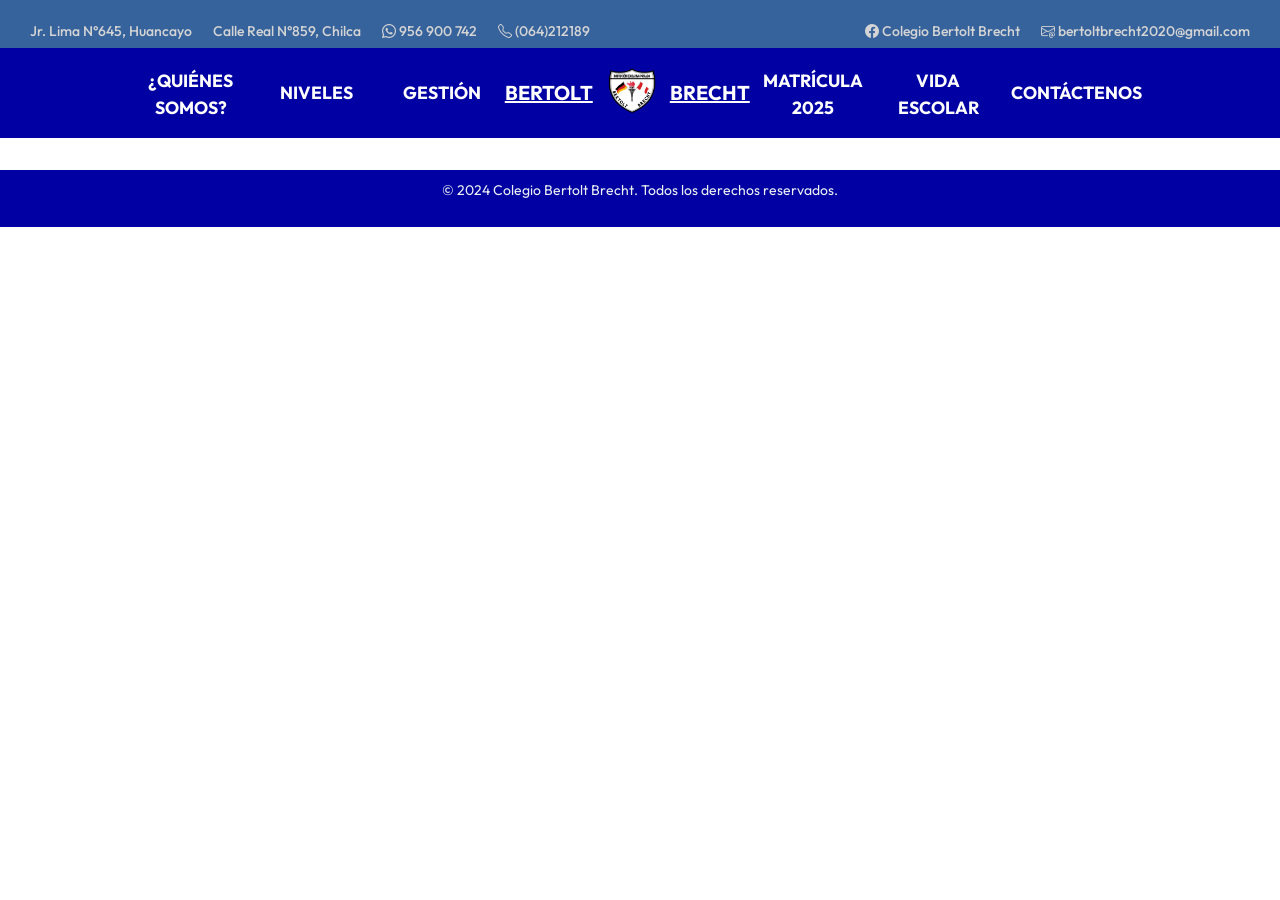
<file: pages/doc-gestion.html>
<!DOCTYPE html>
<html lang="es">
<head>
    <meta charset="UTF-8">
    <meta name="viewport" content="width=device-width, initial-scale=1">    
    <title>Documentos de gestion</title>
    <link rel="stylesheet" href="../assets/CSS/navbar.css">
    <!-- fonts-google -->
    <link href="https://fonts.googleapis.com/css2?family=Outfit:wght@400;700&display=swap" rel="stylesheet">    
    <!-- CSS/Boostraps -->
    <link href="https://cdn.jsdelivr.net/npm/bootstrap@5.3.3/dist/css/bootstrap.min.css" rel="stylesheet" integrity="sha384-QWTKZyjpPEjISv5WaRU9OFeRpok6YctnYmDr5pNlyT2bRjXh0JMhjY6hW+ALEwIH" crossorigin="anonymous">
    <!-- CSS/icons -->
    <link rel="stylesheet" href="https://cdnjs.cloudflare.com/ajax/libs/font-awesome/6.0.0-beta3/css/all.min.css">   
    <link rel="stylesheet" href="https://cdn.jsdelivr.net/npm/bootstrap-icons@1.11.3/font/bootstrap-icons.min.css">
    <link href="https://fonts.googleapis.com/icon?family=Material+Icons" rel="stylesheet">
</head>
<body>
    <header>
        <h2 class="head-location">
            <div class="links">
                <div class="links-right">
                    <a href="https://maps.app.goo.gl/Qt6A7sD3pSrREDx58">Jr. Lima N°645, Huancayo</a>
                    <a href="https://maps.app.goo.gl/7ZGbNuvcjkD1Mdsn6">Calle Real N°859, Chilca</a>
                    <a href="#" id="linkWhatsappButton"><i class="bi bi-whatsapp"></i> 956 900 742</a>
                    <a href="tel:+064212189"><i class="bi bi-telephone"></i> (064)212189</a>
                    <script src="../assets/JS/wssp-link.js"></script>
                </div>
                <div class="links-left">
                    <a href="https://www.facebook.com/p/Colegio-Bertolt-Brecht-Huancayo-100063808637179/"><i class="bi bi-facebook"></i> Colegio Bertolt Brecht</a>
                    <a href="mailto:bertoltbrecht2020@gmail.com?subject=Consulta%20de%20información&body=Hola,%20me%20gustaría%20obtener%20información%20sobre..."><i class="bi bi-envelope-at"></i> bertoltbrecht2020@gmail.com</a>
                </div>
            </div>
        </h2>
            <nav>
            <div class="logo-menu-container">
                <div class="logo" >
                    <div class="menu-item">                       
                            <span>BERTOLT</span>
                            <a href="../index.html"><img src="../assets/IMGS/logo_bert.png" alt="Logo"></a>
                            <span>BRECHT</span>                                 
                    </div>
                </div>
                <button class="hamburger-menu" aria-label="Abrir menú">☰</button>
            </div>

            <div class="links-container">
                <div class="menu-item">
                    <a href="../pages/quienes-somos.html" id="disabled">¿QUIÉNES SOMOS?</a>
                    <div class="submenu">
                        <a href="../pages/solese.html">Filosofía Solese</a>
                        <a href="../pages/historia.html">Nuestra Historia</a>
                        <a href="../pages/conocenos.html">Misión, Visión y Valores </a>
                        <a href="../pages/aniversario.html">Aniversario</a>
                    </div>
                </div>
                <div class="menu-item">
                    <a href="../pages/niveles-main.html">NIVELES</a>
                    <div class="submenu">
                        <a href="../pages/inicial.html">Inicial</a>
                        <a href="../pages/primaria.html">Primaria</a>
                        <a href="../pages/secundaria.html">Secundaria</a>
                    </div>
                </div>
                <div class="menu-item">
                    <a href="../pages/gestion.html">GESTIÓN</a>
                    <div class="submenu">
                        <a href="../pages/reglamento.html">Reglamento interno 2025</a>                            
                        <a href="../pages/estructura.html">Infraestructura, equipamientos </a>
                    </div>
                </div>
                <div class="logo2">
                    <div class="menu-item">    
                        <p>BERTOLT</p>                    
                        <a class="redirect" href="../index.html"><img src="../assets/IMGS/logo_bert.png" alt="Logo"></a>
                        <p>BRECHT</p>
                    </div>
                </div>
                <div class="menu-item">
                    <a href="../pages/matriculas.html">MATRÍCULA 2025</a>
                </div>
                <div class="menu-item">
                    <a href="../pages/consejeria.html">VIDA ESCOLAR</a>
                    <div class="submenu">
                        <a href="../pages/talleres.html">Talleres</a>
                        <a href="../pages/depar-Psicología.html">Departamento de Psicología</a>
                        <a href="../pages/noticias-novedades.html">Notícias y Novedades</a>
                        <a href="../pages/calendario.html">Cronograma cívico</a>
                    </div>
                </div>
                <div class="menu-item">
                    <a href="../pages/contactenos.html">CONTÁCTENOS</a>                    
                </div>
            </div>
        </nav>
        <script src="../assets/JS/navbar.js"></script>
    </header>
    <script src="../assets/JS/scroll_nav.js"></script>

    <script src="https://cdn.jsdelivr.net/npm/bootstrap@5.3.3/dist/js/bootstrap.bundle.min.js"
        integrity="sha384-YvpcrYf0tY3lHB60NNkmXc5s9fDVZLESaAA55NDzOxhy9GkcIdslK1eN7N6jIeHz"
        crossorigin="anonymous"></script>
    <script src="https://cdn.jsdelivr.net/npm/@popperjs/core@2.11.8/dist/umd/popper.min.js"
        integrity="sha384-I7E8VVD/ismYTF4hNIPjVp/Zjvgyol6VFvRkX/vR+Vc4jQkC+hVqc2pM8ODewa9r"
        crossorigin="anonymous"></script>
    <script src="https://cdn.jsdelivr.net/npm/bootstrap@5.3.3/dist/js/bootstrap.min.js"
        integrity="sha384-0pUGZvbkm6XF6gxjEnlmuGrJXVbNuzT9qBBavbLwCsOGabYfZo0T0to5eqruptLy"
        crossorigin="anonymous"></script>
    <br>
    <!-- boostraps -->
    <script src="https://code.jquery.com/jquery-3.5.1.min.js"></script>
    <script src="https://cdn.jsdelivr.net/npm/popper.js@1.16.1/dist/umd/popper.min.js"></script>
    <script src="https://maxcdn.bootstrapcdn.com/bootstrap/4.5.2/js/bootstrap.min.js"></script>
    <!--  -->
    <footer class="container-copyright">
        <p>&copy; 2024 Colegio Bertolt Brecht. Todos los derechos reservados.</p>
    </footer>
</body>
</html>
</file>
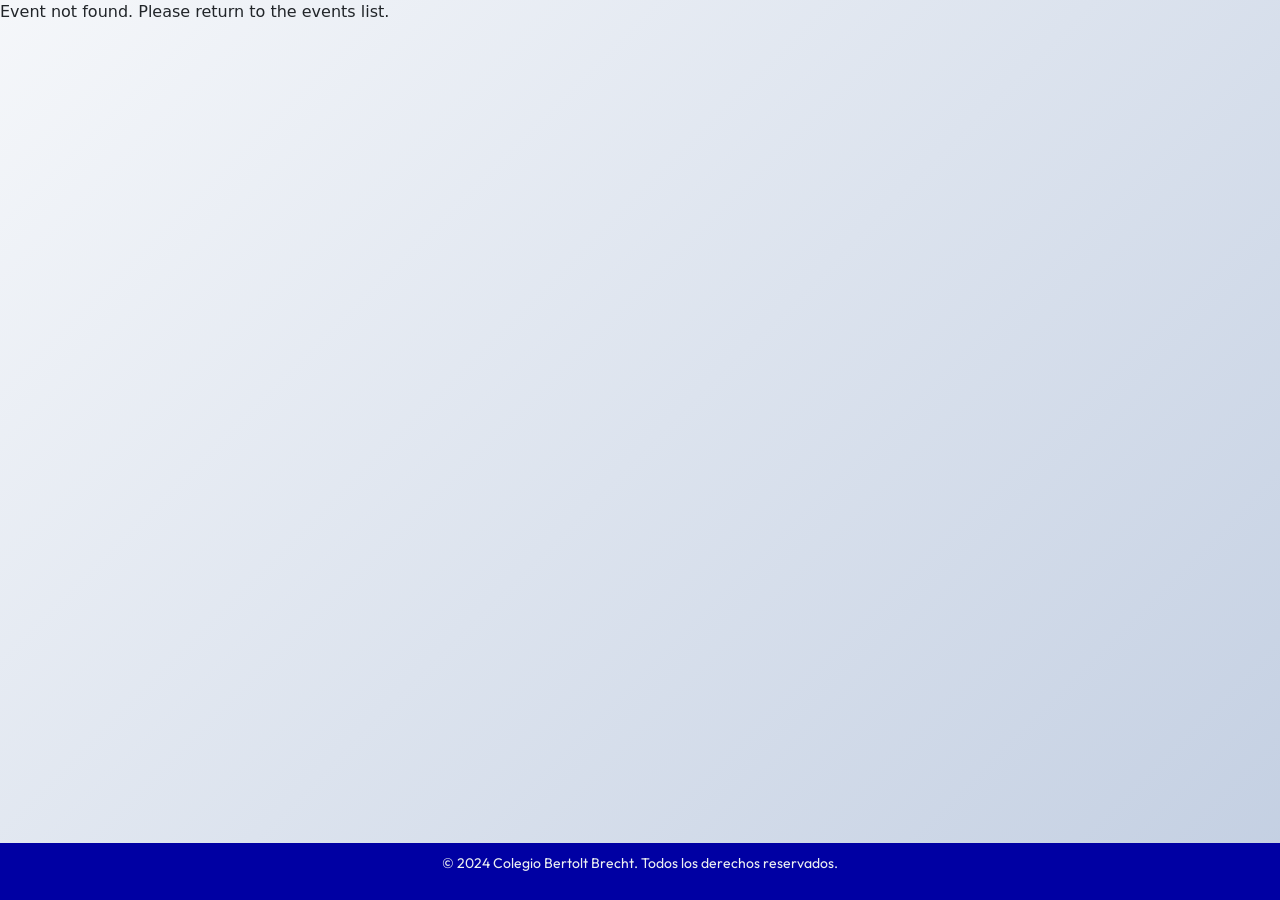
<file: pages/event-details.html>
<!DOCTYPE html>
<html lang="es">
<head>
    <meta charset="UTF-8">
    <meta name="viewport" content="width=device-width, initial-scale=1.0">
    <title>Detalle de los eventos</title>
    <link rel="stylesheet" href="../assets/CSS/navbar.css">
    <link rel="stylesheet" href="../assets/CSS/events-details.css">
    <link rel="icon" href="../assets/IMGS/icon/favicon.ico" type="image/x-icon">
    <!-- fonts-google -->
    <link href="https://fonts.googleapis.com/css2?family=Outfit:wght@400;700&display=swap" rel="stylesheet">    
    <!-- CSS/Boostraps -->
    <link href="https://cdn.jsdelivr.net/npm/bootstrap@5.3.3/dist/css/bootstrap.min.css" rel="stylesheet" integrity="sha384-QWTKZyjpPEjISv5WaRU9OFeRpok6YctnYmDr5pNlyT2bRjXh0JMhjY6hW+ALEwIH" crossorigin="anonymous">
    <!-- CSS/icons -->
    <link rel="stylesheet" href="https://cdnjs.cloudflare.com/ajax/libs/font-awesome/6.0.0-beta3/css/all.min.css">   
    <link rel="stylesheet" href="https://cdn.jsdelivr.net/npm/bootstrap-icons@1.11.3/font/bootstrap-icons.min.css">
    <link href="https://fonts.googleapis.com/icon?family=Material+Icons" rel="stylesheet">

</head>
<body>
    <header>
        <h2 class="head-location">
            <div class="links">
                <div class="links-right">
                    <a href="https://maps.app.goo.gl/Qt6A7sD3pSrREDx58">Jr. Lima N°645, Huancayo</a>
                    <a href="https://maps.app.goo.gl/7ZGbNuvcjkD1Mdsn6">Calle Real N°859, Chilca</a>
                    <a href="#" id="linkWhatsappButton"><i class="bi bi-whatsapp"></i> 956 900 742</a>
                    <a href="tel:+064212189"><i class="bi bi-telephone"></i> (064)212189</a>
                    <script src="../assets/JS/wssp-link.js"></script>
                </div>
                <div class="links-left">
                    <a href="https://www.facebook.com/p/Colegio-Bertolt-Brecht-Huancayo-100063808637179/"><i class="bi bi-facebook"></i> Colegio Bertolt Brecht</a>
                    <a href="mailto:bertoltbrecht2020@gmail.com?subject=Consulta%20de%20información&body=Hola,%20me%20gustaría%20obtener%20información%20sobre..."><i class="bi bi-envelope-at"></i> bertoltbrecht2020@gmail.com</a>
                </div>
            </div>
        </h2>
            <nav>
            <div class="logo-menu-container">
                <div class="logo" >
                    <div class="menu-item">                       
                            <span>BERTOLT</span>
                            <a href="../index.html"><img src="../assets/IMGS/logo_bert.png" alt="Logo"></a>
                            <span>BRECHT</span>                                 
                    </div>
                </div>
                <button class="hamburger-menu" aria-label="Abrir menú">☰</button>
            </div>

            <div class="links-container">
                <div class="menu-item">
                    <a href="../pages/quienes-somos.html" id="disabled">¿QUIÉNES SOMOS?</a>
                    <div class="submenu">
                        <a href="../pages/solese.html">Filosofía Solese</a>
                        <a href="../pages/historia.html">Nuestra Historia</a>
                        <a href="../pages/conocenos.html">Misión, Visión y Valores </a>
                        <a href="../pages/aniversario.html">Aniversario</a>
                    </div>
                </div>
                <div class="menu-item">
                    <a href="../pages/niveles-main.html">NIVELES</a>
                    <div class="submenu">
                        <a href="../pages/inicial.html">Inicial</a>
                        <a href="../pages/primaria.html">Primaria</a>
                        <a href="../pages/secundaria.html">Secundaria</a>
                    </div>
                </div>
                <div class="menu-item">
                    <a href="../pages/gestion.html">GESTIÓN</a>
                    <div class="submenu">
                        <a href="../pages/reglamento.html">Reglamento interno 2025</a>                            
                        <a href="../pages/estructura.html">Infraestructura, equipamientos </a>
                    </div>
                </div>
                <div class="logo2">
                    <div class="menu-item">    
                        <p>BERTOLT</p>                    
                        <a class="redirect" href="../index.html"><img src="../assets/IMGS/logo_bert.png" alt="Logo"></a>
                        <p>BRECHT</p>
                    </div>
                </div>
                <div class="menu-item">
                    <a href="../pages/matriculas.html">MATRÍCULA 2025</a>
                </div>
                <div class="menu-item">
                    <a href="../pages/consejeria.html">VIDA ESCOLAR</a>
                    <div class="submenu">
                        <a href="../pages/talleres.html">Talleres</a>
                        <a href="../pages/depar-Psicología.html">Departamento de Psicología</a>
                        <a href="../pages/noticias-novedades.html">Notícias y Novedades</a>
                        <a href="../pages/calendario.html">Cronograma cívico</a>
                    </div>
                </div>
                <div class="menu-item">
                    <a href="../pages/contactenos.html">CONTÁCTENOS</a>                    
                </div>
            </div>
        </nav>
        <script src="../assets/JS/navbar.js"></script>
    </header>
    <script src="../assets/JS/scroll_nav.js"></script>

    <div class="container">
        <div class="event-header">
            <h1 id="eventTitle">Titulo del evento.</h1>
            <div class="share-links">
                <span>Compartir en :</span>
                <a class="icons-social" id="shareFacebook" href="https://facebook.com" target="_blank">
                    <img src="https://cdn-icons-png.flaticon.com/512/174/174848.png" alt="Facebook" style="width: 24px; ">
                </a>
                <a class="icons-social" id="shareWhatsApp" href="https://wa.me/1234567890" target="_blank">
                    <img src="https://cdn-icons-png.flaticon.com/512/733/733585.png" alt="WhatsApp" style="width: 24px;">
                </a>
                <a class="icons-social" id="shareEmail" href="mailto:example@example.com">
                    <img src="https://cdn-icons-png.flaticon.com/512/732/732200.png" alt="Email" style="width: 24px;">
                </a>
            </div>
        </div>
        <div class="event-details">
            <p><strong>Qué:</strong> <span id="eventWhat">Titulo del evento.</span></p>
            <p><strong>Cuando:</strong> <span id="eventWhen">Dato del evento.</span></p>
            <p>
                <a href="../index.html" class="school-events-btn"> ← Inicio. </a>
            </p>
        </div>
        <a href="calendario.html" class="back-link">←Lista de eventos.</a>
    </div>

    <script>
        // Obtener datos del evento desde localStorage
        const eventData = JSON.parse(localStorage.getItem("selectedEvent"));
    
        if (eventData) {
            // Función para convertir el nombre del mes a su número en formato MM
            const getMonthNumber = (monthName) => {
                const months = [
                    'MARZO', 'ABRIL', 'MAYO', 'JUNIO',
                    'JULIO', 'AGOSTO', 'SEPTIEMBRE', 'OCTUBRE', 'NOVIEMBRE', 'DICIEMBRE'
                ];
                // Busca el índice del mes en el array y suma 1 para obtener su número
                const monthIndex = months.findIndex(m => monthName.startsWith(m.trim().toUpperCase()));
                return (monthIndex + 1).toString().padStart(2, '0'); // Asegura dos dígitos
            };
    
            // Detectar el mes actual directamente del contexto (puedes reemplazarlo dinámicamente si es necesario)
            const currentMonthName = localStorage.getItem("currentMonth") || "MARZO 2024"; // Obtén el mes desde el almacenamiento o usa un valor predeterminado
            const [monthName, year] = currentMonthName.split(" "); // Divide en mes y año
            const monthNumber = getMonthNumber(monthName); // Obtén el número del mes
    
            // Rellenar los datos en la página
            document.getElementById("eventTitle").textContent = eventData.title;
            document.getElementById("eventWhat").textContent = eventData.title;
    
            // Mostrar la fecha en el formato DD/MM/YYYY
            document.getElementById("eventWhen").textContent = `${eventData.day}/${year}`;
    
            // Configurar enlaces para compartir
            const eventURL = encodeURIComponent(window.location.href);
            document.getElementById("shareFacebook").href = `https://facebook.com/sharer/sharer.php?u=${eventURL}`;
            document.getElementById("shareWhatsApp").href = `https://web.whatsapp.com/send?text=${eventURL}`;
            document.getElementById("shareEmail").href = `mailto:?subject=${eventData.title}&body=${eventURL}`;
        } else {
            // Si no hay datos, muestra un mensaje de error
            document.body.innerHTML = "<p>Event not found. Please return to the events list.</p>";
        }
    </script>

    <script src="https://cdn.jsdelivr.net/npm/bootstrap@5.3.3/dist/js/bootstrap.bundle.min.js" integrity="sha384-YvpcrYf0tY3lHB60NNkmXc5s9fDVZLESaAA55NDzOxhy9GkcIdslK1eN7N6jIeHz" crossorigin="anonymous"></script>
    <script src="https://cdn.jsdelivr.net/npm/@popperjs/core@2.11.8/dist/umd/popper.min.js" integrity="sha384-I7E8VVD/ismYTF4hNIPjVp/Zjvgyol6VFvRkX/vR+Vc4jQkC+hVqc2pM8ODewa9r" crossorigin="anonymous"></script>
    <script src="https://cdn.jsdelivr.net/npm/bootstrap@5.3.3/dist/js/bootstrap.min.js" integrity="sha384-0pUGZvbkm6XF6gxjEnlmuGrJXVbNuzT9qBBavbLwCsOGabYfZo0T0to5eqruptLy" crossorigin="anonymous"></script>
    <br>
    <!-- boostraps -->
    <script src="https://code.jquery.com/jquery-3.5.1.min.js"></script>
    <script src="https://cdn.jsdelivr.net/npm/popper.js@1.16.1/dist/umd/popper.min.js"></script>
    <script src="https://maxcdn.bootstrapcdn.com/bootstrap/4.5.2/js/bootstrap.min.js"></script>
    <!--  -->
    <footer class="container-copyright">
        <p>&copy; 2024 Colegio Bertolt Brecht. Todos los derechos reservados.</p>
    </footer>
</body>
</html>
</file>
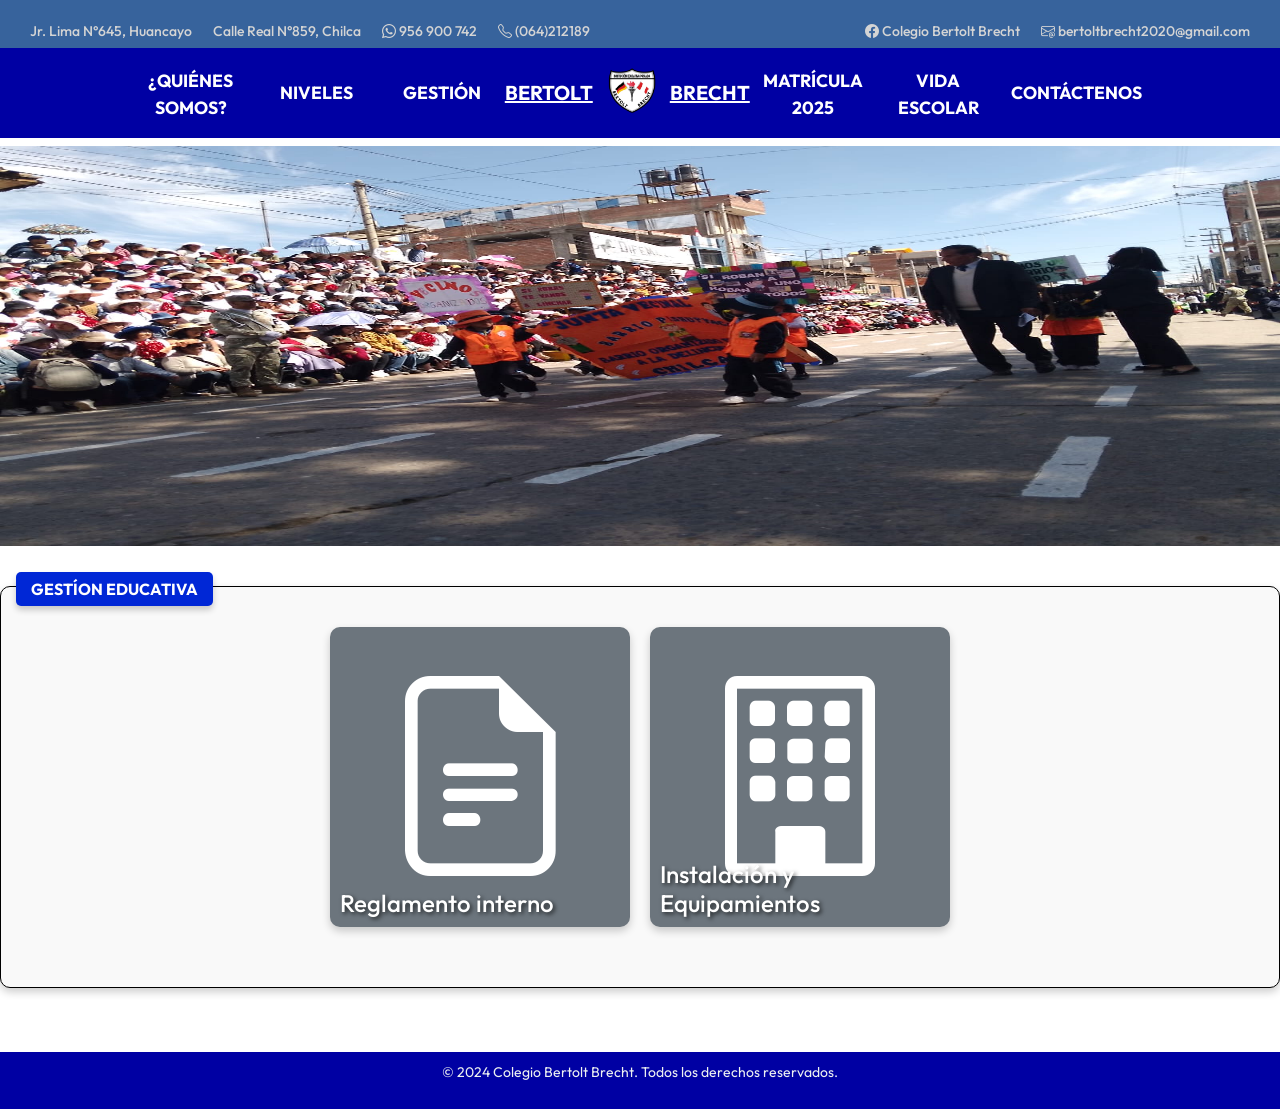
<file: pages/gestion.html>
<!DOCTYPE html>
<html lang="es">
<head>
    <meta charset="UTF-8">
    <meta name="viewport" content="width=device-width, initial-scale=1">
    <title>Gestión </title>
    <link rel="stylesheet" href="../assets/CSS/navbar.css">
    <link rel="stylesheet" href="../assets/CSS/niveles-main.css">
    <link rel="icon" href="../assets/IMGS/icon/favicon.ico" type="image/x-icon">
    <!-- fonts-google -->
    <link href="https://fonts.googleapis.com/css2?family=Outfit:wght@400;700&display=swap" rel="stylesheet">
    <!-- CSS/Boostraps -->
    <link href="https://cdn.jsdelivr.net/npm/bootstrap@5.3.3/dist/css/bootstrap.min.css" rel="stylesheet" integrity="sha384-QWTKZyjpPEjISv5WaRU9OFeRpok6YctnYmDr5pNlyT2bRjXh0JMhjY6hW+ALEwIH" crossorigin="anonymous">
    <!-- CSS/icons -->
    <link rel="stylesheet" href="https://cdnjs.cloudflare.com/ajax/libs/font-awesome/6.0.0-beta3/css/all.min.css">   
    <link rel="stylesheet" href="https://cdn.jsdelivr.net/npm/bootstrap-icons@1.11.3/font/bootstrap-icons.min.css">

</head>
<body>
    <header>
        <h2 class="head-location">
            <div class="links">
                <div class="links-right">
                    <a href="https://maps.app.goo.gl/Qt6A7sD3pSrREDx58">Jr. Lima N°645, Huancayo</a>
                    <a href="https://maps.app.goo.gl/7ZGbNuvcjkD1Mdsn6">Calle Real N°859, Chilca</a>
                    <a href="#" id="linkWhatsappButton"><i class="bi bi-whatsapp"></i> 956 900 742</a>
                    <a href="tel:+064212189"><i class="bi bi-telephone"></i> (064)212189</a>
                    <script src="../assets/JS/wssp-link.js"></script>
                </div>
                <div class="links-left">
                    <a href="https://www.facebook.com/p/Colegio-Bertolt-Brecht-Huancayo-100063808637179/"><i class="bi bi-facebook"></i> Colegio Bertolt Brecht</a>
                    <a href="mailto:bertoltbrecht2020@gmail.com?subject=Consulta%20de%20información&body=Hola,%20me%20gustaría%20obtener%20información%20sobre..."><i class="bi bi-envelope-at"></i> bertoltbrecht2020@gmail.com</a>
                </div>
            </div>
        </h2>
            <nav>
            <div class="logo-menu-container">
                <div class="logo" >
                    <div class="menu-item">                       
                            <span>BERTOLT</span>
                            <a href="../index.html"><img src="../assets/IMGS/logo_bert.png" alt="Logo"></a>
                            <span>BRECHT</span>                                 
                    </div>
                </div>
                <button class="hamburger-menu" aria-label="Abrir menú">☰</button>
            </div>

            <div class="links-container">
                <div class="menu-item">
                    <a href="../pages/quienes-somos.html" id="disabled">¿QUIÉNES SOMOS?</a>
                    <div class="submenu">
                        <a href="../pages/solese.html">Filosofía Solese</a>
                        <a href="../pages/historia.html">Nuestra Historia</a>
                        <a href="../pages/conocenos.html">Misión, Visión y Valores </a>
                        <a href="../pages/aniversario.html">Aniversario</a>
                    </div>
                </div>
                <div class="menu-item">
                    <a href="../pages/niveles-main.html">NIVELES</a>
                    <div class="submenu">
                        <a href="../pages/inicial.html">Inicial</a>
                        <a href="../pages/primaria.html">Primaria</a>
                        <a href="../pages/secundaria.html">Secundaria</a>
                    </div>
                </div>
                <div class="menu-item">
                    <a href="../pages/gestion.html">GESTIÓN</a>
                    <div class="submenu">
                        <a href="../pages/reglamento.html">Reglamento interno 2025</a>                            
                        <a href="../pages/estructura.html">Infraestructura, equipamientos </a>
                    </div>
                </div>
                <div class="logo2">
                    <div class="menu-item">    
                        <p>BERTOLT</p>                    
                        <a class="redirect" href="../index.html"><img src="../assets/IMGS/logo_bert.png" alt="Logo"></a>
                        <p>BRECHT</p>
                    </div>
                </div>
                <div class="menu-item">
                    <a href="../pages/matriculas.html">MATRÍCULA 2025</a>
                </div>
                <div class="menu-item">
                    <a href="../pages/consejeria.html">VIDA ESCOLAR</a>
                    <div class="submenu">
                        <a href="../pages/talleres.html">Talleres</a>
                        <a href="../pages/depar-Psicología.html">Departamento de Psicología</a>
                        <a href="../pages/noticias-novedades.html">Notícias y Novedades</a>
                        <a href="../pages/calendario.html">Cronograma cívico</a>
                    </div>
                </div>
                <div class="menu-item">
                    <a href="../pages/contactenos.html">CONTÁCTENOS</a>                    
                </div>
            </div>
        </nav>
        <script src="../assets/JS/navbar.js"></script>
    </header>
    <script src="../assets/JS/scroll_nav.js"></script>
    
    <div class="content-primary-start">
        <div class="frame-img-content">
            <img src="../assets/IMGS/pasacalle.jpg" alt="">
        </div>
    </div> 
    <div class="contenedor-principal">
        <div class="label-niveles">Gestíon Educativa</div>
        <div class="niveles-container">
            <a href="../pages/reglamento.html">
                <div class="nivel bg-secondary">
                    <!-- <img src="../assets/IMGS/imgs-gallery/tristeza.jpg" alt="Inicial"> -->
                    <i class="bi bi-file-earmark-text card-icon"></i> 
                    <h2>Reglamento interno</h2>
                    <p class="nivel-text">Explora más sobre nuestras politicas.</p>
                </div>
            </a>            
            <a href="../pages/estructura.html">
                <div class="nivel bg-secondary">
                    <!-- <img src="../assets/IMGS/imgs-gallery/tristeza.jpg" alt="Secundaria"> -->
                    <i class="bi bi-building card-icon"></i>
                    <h2>Instalación y Equipamientos</h2>
                    <p class="nivel-text">Explora más, de nuestras infraestructura.</p>
                </div>
            </a>
        </div>
   </div>    
   
   <script src="../assets/JS/niveles-main.js"></script>

    <!--  -->
    <script src="https://cdn.jsdelivr.net/npm/bootstrap@5.3.3/dist/js/bootstrap.bundle.min.js" integrity="sha384-YvpcrYf0tY3lHB60NNkmXc5s9fDVZLESaAA55NDzOxhy9GkcIdslK1eN7N6jIeHz" crossorigin="anonymous"></script>
    <script src="https://cdn.jsdelivr.net/npm/@popperjs/core@2.11.8/dist/umd/popper.min.js" integrity="sha384-I7E8VVD/ismYTF4hNIPjVp/Zjvgyol6VFvRkX/vR+Vc4jQkC+hVqc2pM8ODewa9r" crossorigin="anonymous"></script>
    <script src="https://cdn.jsdelivr.net/npm/bootstrap@5.3.3/dist/js/bootstrap.min.js" integrity="sha384-0pUGZvbkm6XF6gxjEnlmuGrJXVbNuzT9qBBavbLwCsOGabYfZo0T0to5eqruptLy" crossorigin="anonymous"></script>
    <br>
    <!-- boostraps -->
    <script src="https://code.jquery.com/jquery-3.5.1.min.js"></script>
    <script src="https://cdn.jsdelivr.net/npm/popper.js@1.16.1/dist/umd/popper.min.js"></script>
    <script src="https://maxcdn.bootstrapcdn.com/bootstrap/4.5.2/js/bootstrap.min.js"></script>
    <!--  -->
    <footer class="container-copyright">
        <p>&copy; 2024 Colegio Bertolt Brecht. Todos los derechos reservados.</p>
    </footer>
</body>
</html>
</file>
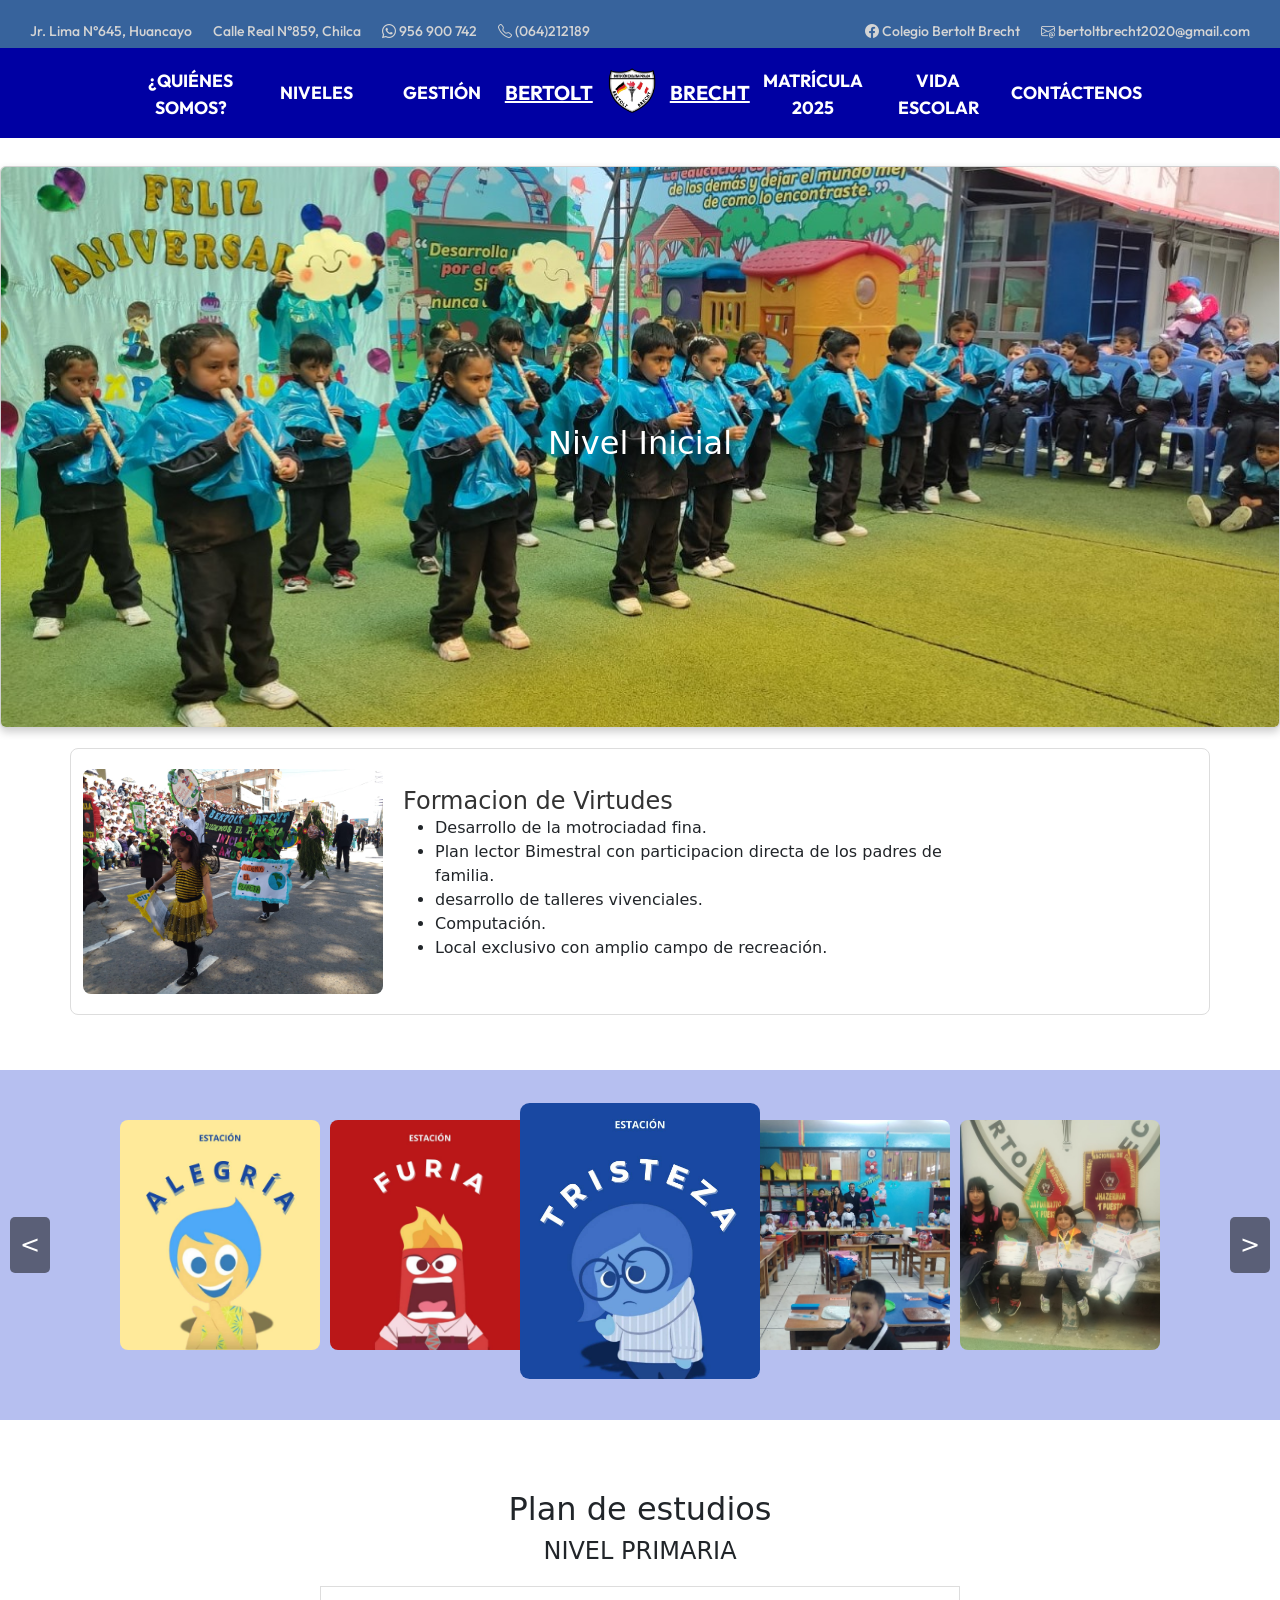
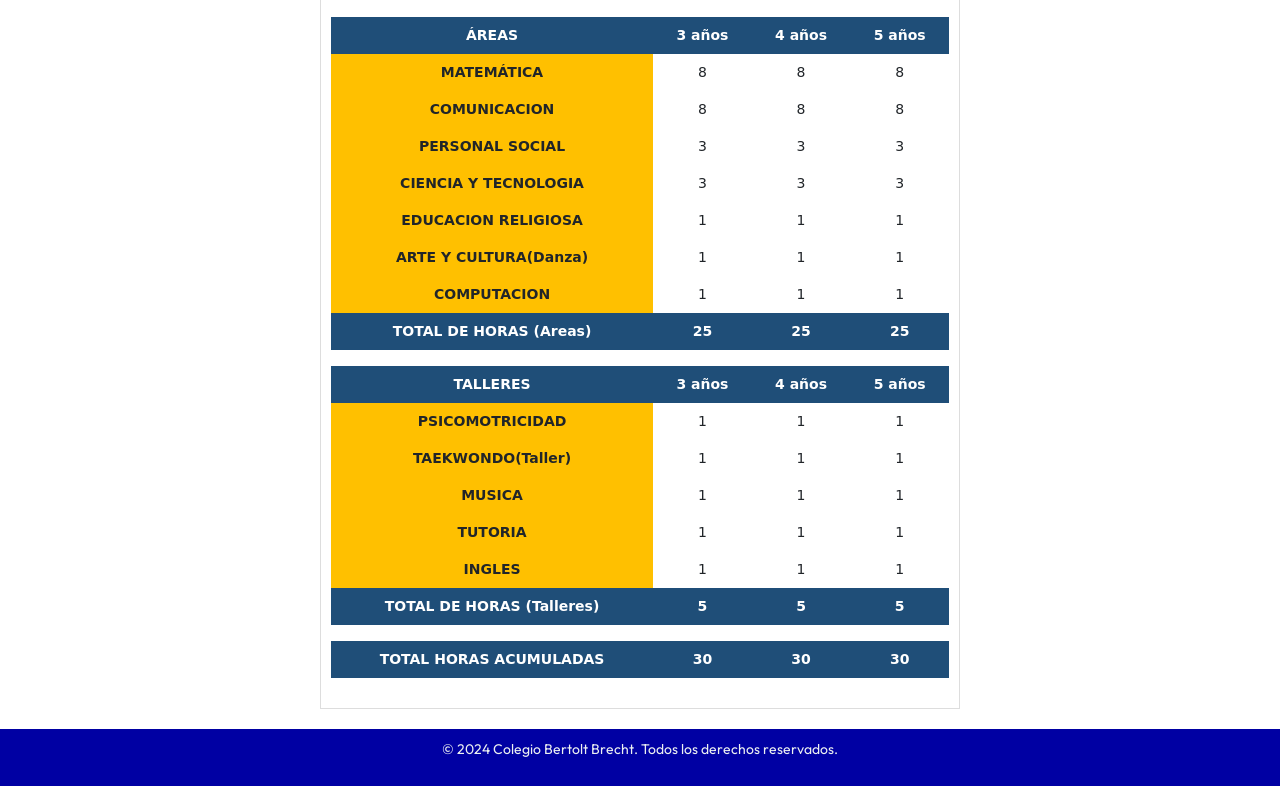
<file: pages/inicial.html>
<!DOCTYPE html>
<html lang="es">
<head>
    <meta charset="UTF-8">
    <meta name="viewport" content="width=device-width, initial-scale=1">
    <title>Inicial</title>
    <link rel="stylesheet" href="../assets/CSS/inicial.css">
    <link rel="stylesheet" href="../assets/CSS/navbar.css">
    <link rel="stylesheet" href="../assets/CSS/gallery.css">
    <link rel="icon" href="../assets/IMGS/icon/favicon.ico" type="image/x-icon">
    <!-- fonts-google -->
    <link href="https://fonts.googleapis.com/css2?family=Outfit:wght@400;700&display=swap" rel="stylesheet">  
    <!-- CSS/Boostraps -->
    <link href="https://cdn.jsdelivr.net/npm/bootstrap@5.3.3/dist/css/bootstrap.min.css" rel="stylesheet" integrity="sha384-QWTKZyjpPEjISv5WaRU9OFeRpok6YctnYmDr5pNlyT2bRjXh0JMhjY6hW+ALEwIH" crossorigin="anonymous">
    <!-- ICONS -->
    <link rel="stylesheet" href="https://cdn.jsdelivr.net/npm/bootstrap-icons@1.11.3/font/bootstrap-icons.min.css">
</head>
<body>
    <header>
        <h2 class="head-location">
            <div class="links">
                <div class="links-right">
                    <a href="https://maps.app.goo.gl/Qt6A7sD3pSrREDx58">Jr. Lima N°645, Huancayo</a>
                    <a href="https://maps.app.goo.gl/7ZGbNuvcjkD1Mdsn6">Calle Real N°859, Chilca</a>
                    <a href="#" id="linkWhatsappButton"><i class="bi bi-whatsapp"></i> 956 900 742</a>
                    <a href="tel:+064212189"><i class="bi bi-telephone"></i> (064)212189</a>
                    <script src="../assets/JS/wssp-link.js"></script>
                </div>
                <div class="links-left">
                    <a href="https://www.facebook.com/p/Colegio-Bertolt-Brecht-Huancayo-100063808637179/"><i class="bi bi-facebook"></i> Colegio Bertolt Brecht</a>
                    <a href="mailto:bertoltbrecht2020@gmail.com?subject=Consulta%20de%20información&body=Hola,%20me%20gustaría%20obtener%20información%20sobre..."><i class="bi bi-envelope-at"></i> bertoltbrecht2020@gmail.com</a>
                </div>
            </div>
        </h2>
            <nav>
            <div class="logo-menu-container">
                <div class="logo" >
                    <div class="menu-item">                       
                            <span>BERTOLT</span>
                            <a href="../index.html"><img src="../assets/IMGS/logo_bert.png" alt="Logo"></a>
                            <span>BRECHT</span>                                 
                    </div>
                </div>
                <button class="hamburger-menu" aria-label="Abrir menú">☰</button>
            </div>

            <div class="links-container">
                <div class="menu-item">
                    <a href="../pages/quienes-somos.html" id="disabled">¿QUIÉNES SOMOS?</a>
                    <div class="submenu">
                        <a href="../pages/solese.html">Filosofía Solese</a>
                        <a href="../pages/historia.html">Nuestra Historia</a>
                        <a href="../pages/conocenos.html">Misión, Visión y Valores </a>
                        <a href="../pages/aniversario.html">Aniversario</a>
                    </div>
                </div>
                <div class="menu-item">
                    <a href="../pages/niveles-main.html">NIVELES</a>
                    <div class="submenu">
                        <a href="../pages/inicial.html">Inicial</a>
                        <a href="../pages/primaria.html">Primaria</a>
                        <a href="../pages/secundaria.html">Secundaria</a>
                    </div>
                </div>
                <div class="menu-item">
                    <a href="../pages/gestion.html">GESTIÓN</a>
                    <div class="submenu">
                        <a href="../pages/reglamento.html">Reglamento interno 2025</a>                            
                        <a href="../pages/estructura.html">Infraestructura, equipamientos </a>
                    </div>
                </div>
                <div class="logo2">
                    <div class="menu-item">    
                        <p>BERTOLT</p>                    
                        <a class="redirect" href="../index.html"><img src="../assets/IMGS/logo_bert.png" alt="Logo"></a>
                        <p>BRECHT</p>
                    </div>
                </div>
                <div class="menu-item">
                    <a href="../pages/matriculas.html">MATRÍCULA 2025</a>
                </div>
                <div class="menu-item">
                    <a href="../pages/consejeria.html">VIDA ESCOLAR</a>
                    <div class="submenu">
                        <a href="../pages/talleres.html">Talleres</a>
                        <a href="../pages/depar-Psicología.html">Departamento de Psicología</a>
                        <a href="../pages/noticias-novedades.html">Notícias y Novedades</a>
                        <a href="../pages/calendario.html">Cronograma cívico</a>
                    </div>
                </div>
                <div class="menu-item">
                    <a href="../pages/contactenos.html">CONTÁCTENOS</a>                    
                </div>
            </div>
        </nav>
        <script src="../assets/JS/navbar.js"></script>
    </header>
    <script src="../assets/JS/scroll_nav.js"></script>

    <!-- foto  -->
    <div class="card ">
        <img src="../assets/IMGS/pg-inicial/ft-portada.jpeg" class="card-img">
        <div class="card-img-overlay">
            <h2 class="card-title">Nivel Inicial </h2>
        </div>
    </div>
    <!-- foto - informacion -->
    <div class="container">
        <img src="../assets/IMGS/pasacalle3.jpg" alt="Imagen de ejemplo" class="image">
        <div class="description">
            <h2>Formacion de Virtudes</h2>
            <ul>
                <li>Desarrollo de la motrociadad fina.</li>
                <li>Plan lector Bimestral con participacion directa de los padres de familia.</li>
                <li>desarrollo de talleres vivenciales.</li>
                <li>Computación.</li>
                <li>Local exclusivo con amplio campo de recreación.</li>
            </ul>
        </div>
    </div>
    <!-- Galeria de fotos -->
    <!-- Galería de fotos -->
    <div class="gallery-contain">
        <button class="gallery-control prev"> &lt; </button>
    
        <div class="gallery-track">
            <div class="gallery-item"><img src="../assets/IMGS/imgs-gallery/alegria.jpg" alt="Imagen 1"></div>
            <div class="gallery-item"><img src="../assets/IMGS/imgs-gallery/furia.jpg" alt="Imagen 2"></div>
            <div class="gallery-item"><img src="../assets/IMGS/imgs-gallery/tristeza.jpg" alt="Imagen 3"></div>
            <div class="gallery-item"><img src="../assets/IMGS/pg-inicial/coc-incial-ft-group.jpeg" alt="Imagen 4"></div>
            <div class="gallery-item"><img src="../assets/IMGS/pg-inicial/g-de-c.jpeg" alt="Imagen 5"></div>
        </div>
    
        <button class="gallery-control next"> &gt; </button>
    </div>
    <script src="../assets/JS/gallery-transition.js"></script>
    <!-- plan curricular -->
    <div class="table-contain">
        <div class="title-p-c">
            <h2>Plan de estudios </h2>
            <h4>NIVEL PRIMARIA</h4>
        </div>
        <div class="container-plan-estudios">
            <table>
                <tr>
                    <th>ÁREAS</th>
                    <th>3 años</th>
                    <th>4 años</th>
                    <th>5 años</th>
                </tr>
                <tr>
                    <td class="area">MATEMÁTICA</td>
                    <td>8</td>
                    <td>8</td>
                    <td>8</td>
                </tr>
                <tr>
                    <td class="area">COMUNICACION</td>
                    <td>8</td>
                    <td>8</td>
                    <td>8</td>
                </tr>
                <tr>
                    <td class="area">PERSONAL SOCIAL</td>
                    <td>3</td>
                    <td>3</td>
                    <td>3</td>
                </tr>
                <tr>
                    <td class="area">CIENCIA Y TECNOLOGIA</td>
                    <td>3</td>
                    <td>3</td>
                    <td>3</td>
                </tr>
                <tr>
                    <td class="area">EDUCACION RELIGIOSA</td>
                    <td>1</td>
                    <td>1</td>
                    <td>1</td>
                </tr>
                <tr>
                    <td class="area">ARTE Y CULTURA(Danza)</td>
                    <td>1</td>
                    <td>1</td>
                    <td>1</td>
                </tr>
                <tr>
                    <td class="area">COMPUTACION</td>
                    <td>1</td>
                    <td>1</td>
                    <td>1</td>
                </tr>
                <tr>
                    <th>TOTAL DE HORAS (Areas)</th>
                    <th>25</th>
                    <th>25</th>
                    <th>25</th>
                </tr>
                <tr>
                    <td colspan="5"></td>
                </tr>
                <tr>
                    <th>TALLERES</th>
                    <th>3 años</th>
                    <th>4 años</th>
                    <th>5 años</th>
                </tr>
                <tr>
                    <td class="area">PSICOMOTRICIDAD</td>
                    <td>1</td>
                    <td>1</td>
                    <td>1</td>
                </tr>
                <tr>
                    <td class="area">TAEKWONDO(Taller)</td>
                    <td>1</td>
                    <td>1</td>
                    <td>1</td>
                </tr>
                <tr>
                    <td class="area">MUSICA</td>
                    <td>1</td>
                    <td>1</td>
                    <td>1</td>
                </tr>
                <tr>
                    <td class="area">TUTORIA</td>
                    <td>1</td>
                    <td>1</td>
                    <td>1</td>
                </tr>
                <tr>
                    <td class="area">INGLES</td>
                    <td>1</td>
                    <td>1</td>
                    <td>1</td>
                </tr>
                <tr>
                    <th>TOTAL DE HORAS (Talleres)</th>
                    <th>5</th>
                    <th>5</th>
                    <th>5</th>
                </tr>
                <tr>
                    <td colspan="4"></td>
                </tr>
                <tr>
                    <th>TOTAL HORAS ACUMULADAS</th>
                    <th>30</th>
                    <th>30</th>
                    <th>30</th>
                </tr>
            </table>
        </div>
    </div>

    <footer class="container-copyright">
        <p>&copy; 2024 Colegio Bertolt Brecht. Todos los derechos reservados.</p>
    </footer>
</body>
</html>
</file>
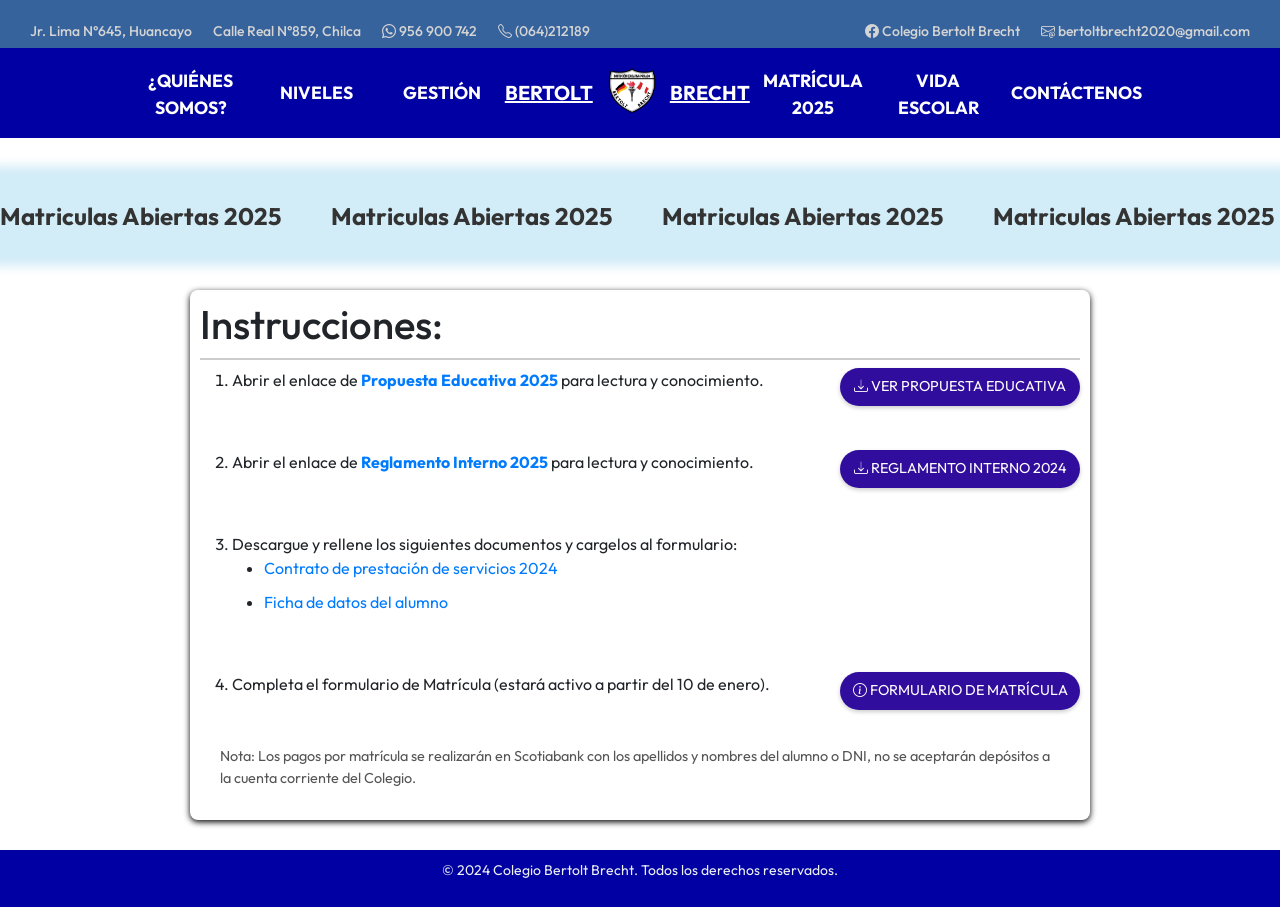
<file: pages/matriculas.html>
<!DOCTYPE html>
<html lang="es">
<head>
    <meta charset="UTF-8">
    <meta name="viewport" content="width=device-width, initial-scale=1.0">
    <title>Matrículas - bertol brecht</title>
    <link rel="stylesheet" href="../assets/CSS/navbar.css">
    <link rel="stylesheet" href="../assets/CSS/matriculas.css">
    <link rel="icon" href="../assets/IMGS/icon/favicon.ico" type="image/x-icon">
    <link href="https://fonts.googleapis.com/css2?family=Outfit:wght@400;700&display=swap" rel="stylesheet">  
    <!-- bootstrap -->
    <link href="https://cdn.jsdelivr.net/npm/bootstrap@5.3.3/dist/css/bootstrap.min.css" rel="stylesheet" integrity="sha384-QWTKZyjpPEjISv5WaRU9OFeRpok6YctnYmDr5pNlyT2bRjXh0JMhjY6hW+ALEwIH" crossorigin="anonymous">
    <!-- ICONS -->
    <link rel="stylesheet" href="https://cdn.jsdelivr.net/npm/bootstrap-icons@1.11.3/font/bootstrap-icons.min.css">
</head>
<body>
    <header>
        <h2 class="head-location">
            <div class="links">
                <div class="links-right">
                    <a href="https://maps.app.goo.gl/Qt6A7sD3pSrREDx58">Jr. Lima N°645, Huancayo</a>
                    <a href="https://maps.app.goo.gl/7ZGbNuvcjkD1Mdsn6">Calle Real N°859, Chilca</a>
                    <a href="#" id="linkWhatsappButton"><i class="bi bi-whatsapp"></i> 956 900 742</a>
                    <a href="tel:+064212189"><i class="bi bi-telephone"></i> (064)212189</a>
                    <script src="../assets/JS/wssp-link.js"></script>
                </div>
                <div class="links-left">
                    <a href="https://www.facebook.com/p/Colegio-Bertolt-Brecht-Huancayo-100063808637179/"><i class="bi bi-facebook"></i> Colegio Bertolt Brecht</a>
                    <a href="mailto:bertoltbrecht2020@gmail.com?subject=Consulta%20de%20información&body=Hola,%20me%20gustaría%20obtener%20información%20sobre..."><i class="bi bi-envelope-at"></i> bertoltbrecht2020@gmail.com</a>
                </div>
            </div>
        </h2>
            <nav>
            <div class="logo-menu-container">
                <div class="logo" >
                    <div class="menu-item">                       
                            <span>BERTOLT</span>
                            <a href="../index.html"><img src="../assets/IMGS/logo_bert.png" alt="Logo"></a>
                            <span>BRECHT</span>                                 
                    </div>
                </div>
                <button class="hamburger-menu" aria-label="Abrir menú">☰</button>
            </div>

            <div class="links-container">
                <div class="menu-item">
                    <a href="../pages/quienes-somos.html" id="disabled">¿QUIÉNES SOMOS?</a>
                    <div class="submenu">
                        <a href="../pages/solese.html">Filosofía Solese</a>
                        <a href="../pages/historia.html">Nuestra Historia</a>
                        <a href="../pages/conocenos.html">Misión, Visión y Valores </a>
                        <a href="../pages/aniversario.html">Aniversario</a>
                    </div>
                </div>
                <div class="menu-item">
                    <a href="../pages/niveles-main.html">NIVELES</a>
                    <div class="submenu">
                        <a href="../pages/inicial.html">Inicial</a>
                        <a href="../pages/primaria.html">Primaria</a>
                        <a href="../pages/secundaria.html">Secundaria</a>
                    </div>
                </div>
                <div class="menu-item">
                    <a href="../pages/gestion.html">GESTIÓN</a>
                    <div class="submenu">
                        <a href="../pages/reglamento.html">Reglamento interno 2025</a>                            
                        <a href="../pages/estructura.html">Infraestructura, equipamientos </a>
                    </div>
                </div>
                <div class="logo2">
                    <div class="menu-item">    
                        <p>BERTOLT</p>                    
                        <a class="redirect" href="../index.html"><img src="../assets/IMGS/logo_bert.png" alt="Logo"></a>
                        <p>BRECHT</p>
                    </div>
                </div>
                <div class="menu-item">
                    <a href="../pages/matriculas.html">MATRÍCULA 2025</a>
                </div>
                <div class="menu-item">
                    <a href="../pages/consejeria.html">VIDA ESCOLAR</a>
                    <div class="submenu">
                        <a href="../pages/talleres.html">Talleres</a>
                        <a href="../pages/depar-Psicología.html">Departamento de Psicología</a>
                        <a href="../pages/noticias-novedades.html">Notícias y Novedades</a>
                        <a href="../pages/calendario.html">Cronograma cívico</a>
                    </div>
                </div>
                <div class="menu-item">
                    <a href="../pages/contactenos.html">CONTÁCTENOS</a>                    
                </div>
            </div>
        </nav>
        <script src="../assets/JS/navbar.js"></script>
    </header>
    <script src="../assets/JS/scroll_nav.js"></script>
    
    <!-- banner dinamico -->
    <div class="banner">
        <div class="cinta">            
            <span class="content-cinta">Matriculas Abiertas 2025</span>
            <span class="content-cont-cinta">Matriculas Abiertas 2025</span>
            <span class="content-cont-cinta">Matriculas Abiertas 2025</span>
            <span class="content-cont-cinta">Matriculas Abiertas 2025</span>
        </div>
    </div>    
    
    <br>
    <!--  -->
    <div class="modal" id="modal">
        <div class="modal-content">
            <button class="close-btn" id="closeModal">✖</button>
            <section id="registration-form">
                <h2>Formulario de Matrícula</h2>
                <form action="submit_form.php" method="POST" enctype="multipart/form-data" id="form">
                    <label for="name">Nombre Completo:</label>
                    <input type="text" id="name" name="name" required>
    
                    <label for="email">Correo Electrónico:</label>
                    <input type="email" id="email" name="email" required>
    
                    <label for="document">Subir Documentos del paso 3:</label>
                    <input type="file" id="document" name="document" required>
    
                    <label for="comments">Comentarios:</label>
                    <textarea id="comments" name="comments"></textarea>
    
                    <button type="submit">ENVIAR</button>
                </form>
            </section>
        </div>
    </div>

    <div class="instructions">
        <div class="instruccions-container">
                <h1>Instrucciones:</h1>
                <ol>
                    <li>
                        Abrir el enlace de <a href="https://drive.google.com/file/d/1Fl9y0tl3M5bOcao349d1OSjjFHbMbdoA/view?usp=drive_link" class="highlight">Propuesta Educativa 2025</a> para lectura y conocimiento.
                        <a href="https://drive.google.com/file/d/1Fl9y0tl3M5bOcao349d1OSjjFHbMbdoA/view?usp=drive_link"><button class="button"> <i class="bi bi-download"></i> VER PROPUESTA EDUCATIVA</button></a>
                    </li> <br> <br>
                    <li>
                        Abrir el enlace de <a href="https://drive.google.com/file/d/10A0vqwjT2VdLMa04KSMfHr33AQqVafV1/view?usp=drive_link" class="highlight">Reglamento Interno 2025</a> para lectura y conocimiento.
                        <a href="https://drive.google.com/file/d/10A0vqwjT2VdLMa04KSMfHr33AQqVafV1/view?usp=drive_link"><button class="button"> <i class="bi bi-download"></i> REGLAMENTO INTERNO 2024</button></a>
                    </li> <br> <br>
                    <li>
                        Descargue y rellene los siguientes documentos y cargelos al formulario:
                        <ul>
                            <li><a href="https://drive.google.com/file/d/1L3Eq5F6Fc8iVgII0Wi1pb9Vo2VdH-bXA/view?usp=drive_link" class="doc-link">Contrato de prestación de servicios 2024</a></li>
                            <li><a href="https://drive.google.com/file/d/1TASOqkRcDR6OvP6s9WkLtN9m8hg2ZgDJ/view?usp=drive_link" class="doc-link">Ficha de datos del alumno</a></li>
                            <!-- <li><a href="#" class="doc-link">Cargo de recepción de propuesta educativa</a></li>
                            <li><a href="#" class="doc-link">Cargo de recepción del Reglamento interno</a></li> -->
                        </ul>
                    </li> <br> <br>
                    <li>
                        Completa el formulario de Matrícula (estará activo a partir del 10 de
                        enero).
                        <button class=" button open-modal-btn"> <i class="bi bi-info-circle"></i> FORMULARIO DE MATRÍCULA</button>
                    </li>
                    <script src="../assets/JS/modal-form-matriculas.js"></script>
                </ol>
                <p class="note">
                    Nota: Los pagos por matrícula se realizarán en Scotiabank con los apellidos y nombres del alumno o DNI, no se
                    aceptarán depósitos a la cuenta corriente del Colegio.
                </p>
        </div>
    </div>
    <script src="../assets/JS/matriculas.js"></script>
    <!-- script-bootstrap -->
    <script src="https://cdn.jsdelivr.net/npm/bootstrap@5.3.3/dist/js/bootstrap.bundle.min.js" integrity="sha384-YvpcrYf0tY3lHB60NNkmXc5s9fDVZLESaAA55NDzOxhy9GkcIdslK1eN7N6jIeHz" crossorigin="anonymous"></script>
    <!-- popper-bootstrap -->
    <script src="https://cdn.jsdelivr.net/npm/@popperjs/core@2.11.8/dist/umd/popper.min.js" integrity="sha384-I7E8VVD/ismYTF4hNIPjVp/Zjvgyol6VFvRkX/vR+Vc4jQkC+hVqc2pM8ODewa9r" crossorigin="anonymous"></script>
    <script src="https://cdn.jsdelivr.net/npm/bootstrap@5.3.3/dist/js/bootstrap.min.js" integrity="sha384-0pUGZvbkm6XF6gxjEnlmuGrJXVbNuzT9qBBavbLwCsOGabYfZo0T0to5eqruptLy" crossorigin="anonymous"></script>
    <!--  -->
    <footer class="container-copyright">
        <p>&copy; 2024 Colegio Bertolt Brecht. Todos los derechos reservados.</p>
    </footer>
</body>
</html>
</file>
<file: assets/CSS/navbar.css>
/* responsividad para las pantallas más grandes */

@media (min-width: 2560px){
    body  {
        width: 75% ;            
        justify-self: center ;
        right: 50px  ;
    }       
    .carousel-item img{
        height: 70em;
    }
    body header.scrolled{
        width: 75% ;
    }
}
/* Navbar cuando se ha hecho scroll */
header.scrolled {
    position: fixed; 
    top: -0px ;
    width: 100%; 
    z-index: 3;
}

/* Barra de navegación */
header nav {
    font-family: 'outfit';
    width: 100% ;
    height: fit-content;
    position: relative;
    top: -8px;
    z-index: 1;
}
nav {
    display: flex;
    flex-direction: column;
    background-color: #0000A3;
    text-align: center;
}

/* Contenedor del logo y menú hamburguesa */
.logo-menu-container {
    display: flex;
    justify-content: space-between;
    align-items: center;
    position: relative;
}
.logo-container{    
    display: inline;
    list-style: none;   
    background-color: #ecf0f1;
}
/* Estilo del logo */
.logo .menu-item{
    font-family: 'outfit';
    display: flex;
    align-items: center;
    gap: 10px;
    color: white;
    margin-left: 10px;
    height: 50px;
    z-index: 9;
    padding-left: 150px ;
    justify-content: center;
    margin: 10px 0px ;
}

.logo2 .menu-item {
    font-family: 'outfit';
    display: flex;
    align-items: center;
    color: white;
    margin: 10px 0;
    z-index: 3;
    text-decoration: none;
    width: 245px;
    bottom: 8px;
}
.logo2 .menu-item p {
    font-size: 20px;
    margin: 10px 0 -5px ;
    text-decoration: underline;
}
.logo{
    display: none;
}
.logo2 img {
    width: 100% ;
    height: 100%;
    object-fit: cover;
}
.logo img {
    width: 60px;
    height: 50px;
}
/* Botón de menú hamburguesa */
.hamburger-menu {
    display: none;
    background: none;
    border: none;
    font-size: 24px;
    color: white;
    cursor: pointer;
    position: absolute;
    right: 0;
}

/* Contenedor de los enlaces */
nav{
    width: 100%;
    object-fit: contain;
}
.links-container {
    position: relative;
    display: flex;
    justify-content: space-between;
    flex: 1;
    align-items: center;
    transition: transform 0.3s ease-in-out;
    margin: 0;
    padding: 0 10%;
    font-weight: 700;
    font-size: 1.1rem;
}

nav .menu-item {
    position: relative;
    width: 100% ;
}
.menu-item a {    
    font-family: 'Outfit', sans-serif;
    color: #fff ;
    text-decoration: none;
    padding: 10px;
    display: block;
    transition: background-color 0.3s;
    height: 70px;
    display: grid;
    place-items: center;
    width: 100%;
}

/* Estilo cuando se hace clic en el enlace principal */
.menu-item a.active {
    background-color: #FFD53D; /* Color de fondo cuando está activo */
    color: #000;
}
.logo2 span {
    font-size: 45px ;
    color: #000;display: none;
}

/* Estilo del submenu */
.submenu {
    display: none;
    position: absolute;
    top: 100%;
    left: 0;
    background-color: rgba(0, 0, 192, 0.7);
    padding: 10px 0;
    box-shadow: 0 4px 6px rgba(0, 0, 0, 0.2);
}

.submenu a {
    color: white;
    padding: 10px 20px;
    display: block;
    text-decoration: none;
}

/* Mostrar el submenu al pasar el ratón */
.menu-item:hover .submenu {
    width: 100%;
    display: block;
}

/* Cuando el ratón está sobre el enlace en el submenu */
.submenu a:hover::after {
    width: 100%;
}

/* Mostrar el submenu si el enlace principal tiene la clase active */
.menu-item a.active + .submenu {
    display: block;
    width: 100%;
}

/* Estilo normal del enlace en el submenu */
.submenu a {
    position: relative; 
    color: #fff; 
    text-decoration: none; 
    display: inline-block; 
    padding-bottom: 10px; 
    width: 100%;
    display: grid;
    place-self: center;
}

/* Estilo cuando el ratón está sobre el enlace */
.submenu a:hover {
    color: #FFD53D; 
    
}

/* Pseudo-elemento ::after para el borde animado */
.submenu a::after {
    content: ''; /* No hay contenido, solo el borde */
    position: absolute;
    bottom: 0; 
    left: 0; 
    width: 0; 
    height: 3px;
    background-color: #FFD53D; 
    transition: width 0.3s ease-in-out; 
}

/* Cuando el ratón está sobre el enlace, el borde se expande */
.submenu a:hover::after {
    width: 100%;
}

/* Estilo de los enlaces principales */
nav a {
    color: white;
    text-decoration: none;
    padding: 10px 10px;
    display: block;
}
/* Evitar cambios en los elementos con no-bg-change */

nav a:hover {
    color: #000;
}
@media (max-width: 1000px ) { 
    .links-container{
        padding: 0 ;
    }
    .submenu a {        
        padding: 10px 0px;        
    }
}
@media (max-width: 910px) {

    .logo-menu-container {
        justify-content: space-between;
    }

    .links-container {
        position: absolute;
        top: 60px;
        left: 0;
        right: 0;
        flex-direction: column;
        background-color: #37639c;
        transform: translateY(-100%);
        display: none;
        margin: 0 ;
        padding: 0 ;
    }

    .links-container.active {
        transform: translateY(0);
        display: flex;
    }

    nav a {
        text-align: center;
        padding: 15px 0;
    }

    .hamburger-menu {
        display: block;
    }

    .menu-item {
        position: static;
    }

    .menu-item a{      
        color: #fff;
    }

    .submenu {
        position: static;
        display: none;
    }

    .menu-item.active .submenu {
        display: block;
    }
    .logo{  
        display: inline;
    }
    .logo .menu-item{
        padding-left: 70px ;
    }
    .logo2{
        display: none;
    }
}
/* footer y header de direcciones */  
.head-location {
    font-family:'outfit';
    background-color: #37639c;
    color: white;
    padding: 5px 30px;
}

.links {
    display: flex;
    justify-content: space-between;
    align-items: center;
}

.links-left a,
.links-right a {
    text-decoration: none;
    color: #d4d4d4;
    font-size: 14px;
    margin-right: 15px;
    margin-bottom: 50px;
}

.links-left a:last-child,
.links-right a:last-child {
    margin-right: 0;
    /* Elimina el margen del último enlace */
}

.links-left a:hover,
.links-right a:hover {
    text-decoration: underline;
    font-size: 16px;
    color: #ffffff;
}
/*  */
@media (max-width: 768px) {
    .head-location{
        display: none;
    }
}

/* footer */
.container-copyright {
    font-family: 'outfit';
    background-color: #0000A3;
    color: #ecf0f1;
    text-align: center;
    padding: 10px;
    font-size: 14px;
    margin-top: auto;
}
</file>
<file: assets/CSS/events.css>
/* Estilo general */
body {
    font-family: 'outfit';
    background: linear-gradient(135deg, #f5f7fa, #c3cfe2);
    margin: 0;
    padding: 0;
    color: #333;
    min-height: 100vh;  /* Asegura que el body ocupe todo el alto de la pantalla */
    display: flex;
    flex-direction: column;
}
.container {
    font-family: 'outfit';
    max-width: 1200px;
    margin: 20px auto;
    padding: 20px;
    background: #fff;
    box-shadow: 0 8px 20px rgba(0, 0, 0, 0.15);
    border-radius: 10px;
}

/* Título */
.page-title {
    font-size: 30px;
    font-weight: 700;
    text-align: center;
    margin-bottom: 20px;
    color: #4A90E2;
}

/* Navegación del mes */
.month-navigation {
    display: flex;
    justify-content: space-between;
    align-items: center;
    margin-bottom: 30px;
}

.nav-btn {
    font-size: 18px;
    background-color: #4A90E2;
    color: #fff;
    border: none;
    padding: 8px 16px;
    cursor: pointer;
    border-radius: 5px;
    transition: background-color 0.3s;
}

.nav-btn:hover {
    background-color: #357ABD;
}

.current-month {
    font-size: 20px;
    font-weight: bold;
    color: #333;
}

/* Contenido */
.content-wrapper {
    display: flex;
    flex-wrap: wrap;
    gap: 20px;
}

/* Lista de eventos */
.events-list {
    flex: 2;
}

.event-item {
    display: flex;
    align-items: center;
    margin-bottom: 20px;
    padding: 15px;
    background: #f5f7fa;
    border-radius: 8px;
    transition: box-shadow 0.3s;
}

.event-item:hover {
    box-shadow: 0 4px 10px rgba(0, 0, 0, 0.2);
}

.date-box {
    text-align: center;
    margin-right: 15px;
}

.date-box .day {
    font-size: 32px;
    font-weight: bold;
    color: #4A90E2;
}

.date-box .month, .date-box .weekday {
    font-size: 14px;
    color: #666;
}

.event-details .event-title {
    font-size: 18px;
    font-weight: bold;
    color: #4A90E2;
    text-decoration: none;
}

.event-details .event-category {
    display: block;
    font-size: 14px;
    color: #888;
    margin-top: 5px;
}

/* Calendario */
/* Calendario compacto */
.calendar-section {
    flex: 1;
    border-left: 1px solid #ddd;
    padding-left: 20px;
}

.calendar {
    width: 100%;
    border-collapse: collapse;
    font-size: 15px; /* Tamaño de fuente reducido */
}

.calendar th, .calendar td {
    border: 1px solid #ddd;
    padding: 3px; /* Reducción del padding */
    text-align: center;
    width: 2px; /* Ajuste del ancho de las celdas */
    height: 30px; /* Ajuste del alto de las celdas */
}

.calendar th {
    background-color: #f0f0f0;
    color: #333;
    font-size: 12px; /* Tamaño reducido para encabezados */
}

.calendar td {
    background-color: #fff;
    transition: background-color 0.3s;
}

.calendar td:hover {
    background-color: #83a3b1; /* Interacción al pasar el cursor */
    cursor: pointer;
}

.calendar-filters h2 {
    font-size: 14px; /* Tamaño reducido para títulos */
    margin-bottom: 8px;
}

.calendar-filters label {
    font-size: 12px; /* Ajuste del tamaño del texto */
    display: block;
    margin-bottom: 5px;
    color: #333;
}
</file>
<file: assets/CSS/conocenos.css>
body {
    font-family: Arial, sans-serif;
    margin: 0;
    padding: 0;
    box-sizing: border-box;
}

/* imagenes de saludo card */
.card {
    position: relative ;
    overflow: hidden ;
    width: 100%;
    max-width: 100%; /* Ajusta el ancho máximo según lo necesites */
    margin: 20px auto; /* Centra la tarjeta y añade espacio alrededor */
    box-shadow: 0 4px 8px rgba(0, 0, 0, 0.2); /* Opcional: sombra alrededor de la tarjeta */
}

.card-img {
    width: 100%; /* Asegura que la imagen ocupe todo el ancho del contenedor */
    height: 500px; /* Mantiene la relación de aspecto de la imagen */
    display: block; /* Elimina el espacio debajo de la imagen */
}

.card-img-overlay {
    position: absolute;
    top: 0;
    left: 0;
    right: 0;
    bottom: 0;
    color: white;
    display: flex;
    flex-direction: column;
    justify-content: center;
    align-items: center;
    text-align: center;
    }

.card:hover .card-img-overlay {
    background: rgba(46, 46, 46, 0); 
    background: rgba(138, 138, 138, 0.5); /* Fondo semitransparente para el texto */
    transition: background 0.3s ease; /* Transición suave para el fondo */
}

.card-title {
    font-size: 2rem; /* Ajusta el tamaño de la fuente del título */
    margin-top: 200px ;
    font-family:'Franklin Gothic Medium' ;
    
}
@media (max-width: 768px) {
    .card-img  {
        max-width: 100%; 
        height: 350px;
        display: block; 
    }
    .card-title{
        margin-top: 90px;
        text-align: center;
    }

}
/*  */
#quienes-somos{
    margin-top: 20px;
    background: linear-gradient(to right, white, rgb(98, 131, 219), rgb(98, 131, 219), white);
}

/* Título principal */
#quienes-somos h2 {
    font-size: 2rem;
    font-weight: bold;
    color: #343a40; /* Color de texto oscuro */
    padding-top: 15px ;
    margin-bottom: -10px;
    text-align: center; /* Alinea el texto al centro */
}

/* Estilo de las columnas */
#quienes-somos .row {
    display: flex;
    flex-wrap: wrap;
    align-items: center; /* Alineación vertical centrada */
}

#quienes-somos .col-md-8 {
    flex: 1; /* El texto ocupa más espacio */
    max-width: 70%; /* El texto ocupa el 70% del contenedor */
}

#quienes-somos .col-md-4 {
    flex: 1; /* La imagen ocupa menos espacio */
    max-width: 29%; /* La imagen ocupa el 30% del contenedor */
}

/* Texto alineado a la izquierda */
#quienes-somos p {
    font-size: 1rem;
    color: #000000; /* Color de texto gris suave */
    line-height: 1.5; /* Altura de línea para una mejor legibilidad */
    text-align: left;
    margin: 0 20px 0 0; /* Espacio a la derecha para separar del borde de la imagen */
    padding: 20px  0 0 20px ;
}

/* Imagen alineada a la derecha */
#quienes-somos img {
    max-width: 100%; /* Imagen ocupa el 100% del ancho del contenedor */
    height: auto; /* Mantiene la proporción de la imagen */
    border-radius: 10px ; /* Bordes redondeados de la imagen */
    margin-bottom: 20px;
}

/* Responsivo para pantallas más pequeñas */
@media (max-width: 768px) {
    #quienes-somos .row {
        flex-direction: column; /* Coloca los elementos en columnas */
    }

    #quienes-somos .col-md-8,
    #quienes-somos .col-md-4 {
        max-width: 100%; /* Ambos divs ocupan el 100% del ancho */
    }
    
    #quienes-somos p {
        margin: 10px 0 20px 0; /* Quita el margen derecho y agrega margen inferior */
        text-align: center; /* Centra el texto en pantallas pequeñas */
    }
    
    #quienes-somos img {
        max-width: 80%; /* Asegura que la imagen ocupe el 80% del ancho disponible */
        height: auto;
        margin: 0 auto 20px auto; /* Centra la imagen y agrega un margen inferior */
        display: block; /* Asegura que la imagen se comporte como un bloque */
    }
}

/*  */
#quienes-somos-1{
    margin-top: 20px;
    background-color: #d4d7d8;
    background: linear-gradient(to right, white, rgb(182, 182, 192), white);
    
}

/* Título principal */
#quienes-somos-1 h2 {
    font-size: 2rem;
    font-weight: bold;
    color: #343a40; /* Color de texto oscuro */
    margin-bottom: 10px;
    padding-top: 15px ;
    
    text-align: center; /* Alinea el texto al centro */
}

/* Estilo de las columnas */
#quienes-somos-1 .row {
    display: flex;
    flex-wrap: wrap;
    align-items: center; /* Alineación vertical centrada */
}

#quienes-somos-1 .col-md-8 {
    flex: 1; /* El texto ocupa más espacio */
    max-width: 70%; /* El texto ocupa el 70% del contenedor */
}

#quienes-somos-1 .col-md-4 {
    flex: 1; /* La imagen ocupa menos espacio */
    max-width: 30%; /* La imagen ocupa el 30% del contenedor */
}

/* Texto alineado a la izquierda */
#quienes-somos-1 p {
    font-size: 1rem;
    color: #000000; /* Color de texto gris suave */
    line-height: 1.5; /* Altura de línea para una mejor legibilidad */
    text-align: left;
    margin: 20px ; /* Espacio a la derecha para separar del borde de la imagen */
    margin-bottom: 50px ;
    padding: 20px  0 0 20px ;
}
#quienes-somos p {
    font-size: 1rem;
    color: #000000; /* Color de texto gris suave */
    line-height: 1.5; /* Altura de línea para una mejor legibilidad */
    text-align: left;
    margin: 20px ; /* Espacio a la derecha para separar del borde de la imagen */
    margin-bottom: 50px ;
    padding: 20px  0 0 20px ;
}

/* Imagen alineada a la derecha */
#quienes-somos-1 img {
    max-width: 100%; /* Imagen ocupa el 100% del ancho del contenedor */
    height: auto; /* Mantiene la proporción de la imagen */
    border-radius: 10px; /* Bordes redondeados de la imagen */
    margin-bottom: 20px;
    margin: 15px;
}

/* Responsivo para pantallas más pequeñas */
@media (max-width: 768px) {
    #quienes-somos-1 .row {
        flex-direction: column; /* Coloca los elementos en columnas */
    }

    #quienes-somos-1 .col-md-8,
    #quienes-somos-1 .col-md-4 {
        max-width: 100%; /* Ambos divs ocupan el 100% del ancho */
    }
    
    #quienes-somos-1 p {
        margin: 10px 0 20px 0; /* Quita el margen derecho y agrega margen inferior */
        text-align: center; /* Centra el texto en pantallas pequeñas */
    }
    
    #quienes-somos-1 img {
        max-width: 80%; /* Asegura que la imagen ocupe el 80% del ancho disponible */
        height: auto;
        margin: 0 auto 20px auto; /* Centra la imagen y agrega un margen inferior */
        display: block; /* Asegura que la imagen se comporte como un bloque */
    }
}
</file>
<file: assets/CSS/niveles-main.css>
*{
    font-family: 'Outfit';
}
/* Estilos del contenedor principal */
.contenedor-principal {
    position: relative;
    border: 1px solid #000;
    border-radius: 10px;
    padding: 20px;
    margin: 40px auto;
    width: 100%;
    background-color: #f9f9f9;
    box-shadow: 0 4px 8px rgba(0, 0, 0, 0.2);
}
.content-primary-start{
    width: 100%;
}

.content-primary-start img{
    width: 100%;
    height: 400px;
    overflow: hidden;
}
/* Cuadro en la esquina */
.label-niveles {
    position: absolute;
    top: -15px;
    left: 15px;
    background-color: #0027d6;
    color: white;
    font-weight: bold;
    padding: 5px 15px;
    border-radius: 5px;
    box-shadow: 0 4px 6px rgba(0, 0, 0, 0.2);
    font-size: 16px;
    text-transform: uppercase;
}

/* Contenedor de niveles */
.niveles-container {
    display: flex;
    justify-content: center;
    gap: 20px;
    margin: 20px 0;
    flex-wrap: wrap;
}

/* Cada tarjeta de nivel */
.nivel {
    position: relative;
    width: 300px;
    height: 300px;
    overflow: hidden;
    border-radius: 10px;
    box-shadow: 0 4px 8px rgba(0, 0, 0, 0.2);
    transition: transform 0.3s;
    margin-bottom: 20px;
    cursor: pointer;
}
.nivel:hover {
    transform: scale(1.05);
}
.nivel img {
    width: 100%;
    height: 100%;
    object-fit: cover;
    border-radius: 10px;
    transition: filter 0.3s;
}
.nivel:hover img {
    filter: brightness(0.5);
}

/* Título del nivel */
.nivel h2 {
    position: absolute;
    bottom: 10px;
    left: 10px;
    color: white;
    font-size: 24px;
    text-shadow: 2px 2px 4px rgba(0, 0, 0, 0.7);
    margin: 0;
}
/* Estilo para el texto dentro de la tarjeta */
.nivel-text {
    font-family: 'Outfit', sans-serif;
    color: white; /* Texto blanco */
    position: absolute;
    top: 50%;
    left: 50%;
    transform: translate(-50%, -50%);
    font-size: 18px;
    text-align: center;
    visibility: hidden; /* El texto está oculto por defecto */
    background-color: rgba(0, 0, 0, 0.6); /* Fondo oscuro */
    padding: 10px;
    border-radius: 5px;
    white-space: normal; /* Para permitir que el texto pase a varias líneas */
    line-height: 1.5;
    opacity: 0; /* Inicialmente el texto no es visible */
}

/* Animación para mostrar las letras desde el costado derecho */
@keyframes slideFromRight {
    0% {
        transform: translateX(100%) scale(0.8); /* Comienza desde el costado derecho */
        opacity: 0;
    }
    100% {
        transform: translateX(0) scale(1); /* Termina en su posición original */
        opacity: 1;
    }
}

/* Cuando pasas el cursor sobre la tarjeta, el texto se hace visible y se anima */
.nivel:hover .nivel-text {
    visibility: visible;
    opacity: 1;
    animation: slideFromRight 0.6s ease-out forwards; /* Aparece desde el lado derecho */
}

/* Estilos responsivos */
@media (max-width: 768px) {
    .niveles-container {
        flex-direction: column;
        align-items: center;
    }
    .nivel {
        width: 90%;
        height: auto;
    }
    .nivel img {
        height: auto;
    }
}
/* Estilo básico del botón */
.btn-goo {
    background-color: #4CAF50; /* Color de fondo */
    color: white; /* Color del texto */
    font-family: 'Outfit', sans-serif; /* Tipografía */
    font-size: 16px; /* Tamaño de la fuente */
    padding: 10px 10px; /* Espaciado interno */
    border: none; /* Sin bordes */
    border-radius: 5px; /* Bordes redondeados */
    cursor: pointer; /* Cambia el cursor cuando pasa por encima */
    text-align: center;
    transition: background-color 0.3s ease, transform 0.3s ease; /* Transiciones suaves */
    width: 135px ;
    text-decoration: none;
}
.btn-goo a{
    color: #fff;
    text-decoration: none;
}

/* Efecto al pasar el cursor sobre el botón */
.btn-goo:hover {
    background-color: #45a049; /* Cambio de color en hover */
    transform: scale(1.1); /* Agrandar el botón al pasar el ratón */
}

/* Efecto cuando el botón es presionado */
.btn-goo:active {
    transform: scale(1); /* Vuelve a su tamaño original */
}

/* Estilos responsivos */
@media (max-width: 768px) { 
    .btn-goo {
        font-size: 14px; /* Ajusta el tamaño de la fuente en pantallas más pequeñas */
        padding: 8px 16px; /* Ajusta el espaciado en pantallas más pequeñas */
    }
}
.card-icon{
    color: #fff;
    font-size: 200px;
    padding: 0 50px ;
}
.card-icons{
    display: block;
    color: #fff;
    font-size: 10px;
    padding: 0 50px ;
}
</file>
<file: assets/CSS/contactos.css>
body {
    font-family: 'outfit';
    margin: 0;
    padding: 0;
    box-sizing: border-box;
}

.contact-container {
    font-family: 'outfit';
    max-width: 40%;
    margin: auto;
    padding: 2rem;
    background-color: #fff;
    border-radius: 8px;
    box-shadow: 0px 0px 8px rgba(0, 0, 0, 0.1);
    text-align: center;
    margin-top: 70px;
    margin-bottom: 70px;
}

@media (max-width: 768px) {

    .contact-container{
    max-width: 80%;
    margin: auto;
    padding: 2rem;
    background-color: #fff;
    border-radius: 8px;
    margin-top: 60px ;
    }
    .contact-form input,
    .contact-form textarea {
    width: 100%;
    border: 1px solid #ccc;
    border-radius: 4px;
    font-size: 1rem;
    }
    #map-u{
        outline: 1px solid #000;
        margin: 5px auto;
        border-radius: 5px;
    }
    #map-u iframe{
        width: 100%;
        height: 100%;
    }
}

/* Estilos del encabezado del formulario */
.contact-container h2 {
    font-family: 'outfit', sans-serif;
    font-weight: 700;
    margin-bottom: 1.5rem;
    font-size: 1.5rem;
    color: #333;
}

/* Estilos del formulario */
.contact-form {
    gap: 1rem;
    margin-bottom: 1.5rem;
}

/* Estilos de los campos del formulario */
.contact-form label {
    font-family: 'outfit', sans-serif;    
    font-weight: 700;
    display: block;
    font-weight: bold;
    margin-bottom: 0.5rem;
    text-align: left;
    margin: 10px;
}

.contact-form input,
.contact-form textarea {
    font-family: 'outfit', sans-serif;
    width: 100%;
    padding: 0.75rem;
    border: 1px solid #ccc;
    border-radius: 4px;
    font-size: 1rem;
}

/* Estilos del botón de envío */
.contact-form .btn {
    padding: 0.75rem;
    border: none;
    border-radius: 4px;
    background-color: #007BFF;
    color: white;
    font-size: 1rem;
    cursor: pointer;
    width: 150px;
    margin: 20px;
}
.contact-form .btn:hover {
    background-color: #0056b3;
}

/* Estilos de la información de contacto */
.contact-info {
    margin-top: 2rem;
}

.contact-info h3 {
    font-family: 'outfit';
    margin-bottom: 1rem;
    font-size: 1.25rem;
    color: #fff;
    text-align: center;
}

.contact-info p {
    margin: 0.5rem 0;
    font-size: 1rem;
    color: #fff;
}

/* ubicacion con mapa */
#map-u{
    font-family: 'outfit';    
    outline: 1px solid #000;
    margin: 5px auto;
    width: 300px;
    height: 300px;
    border-radius: 3px;
}
#map-u iframe{
    width: 100%;
    height: 100%;
}
/* conocenos info y video */
.location-container{
    background-color: rgba(128, 128, 128, 0.5);
    display: flex;
    flex-wrap: wrap;
    justify-content: center; /* Centra horizontalmente */
    align-items: center; /* Centra verticalmente */
    margin-bottom: 30px;
    margin-top: 20px;
    font-family: 'outfit';
    gap: 20px;
    width: 100%;
    padding: 30px 0;
}

.contact-info, .map-container{
    padding: 20px; /* Espaciado interno */
    margin: 5px; /* Espaciado entre divs */
}
.map-container{
    width: 50%;
}
.location-container .map-container h3{
    text-align: center;
    color: #fff;
}
/* Estilos de la respuesta del formulario */
.response-message {
    margin-top: 1rem;
    font-size: 1rem;
    color: #007BFF;
    text-align: center;
}

.location-container a {
    text-decoration: none;
    color: #fff;
    gap: 5px;
}
.location-container a:hover {
    text-decoration: underline;
    color: #050505;
    font-size: 17px;
}
</file>
<file: assets/CSS/contac-resolucion.css>
body {
    background-image:url(../IMGS/infraestructura.jpg);
    background-size: cover ;
    background-position: center ;
    background-repeat: no-repeat ;
}
@media (min-width: 2560px){
    body  {
        width: 75% ;            
        justify-self: center;
        right: 50px  ;
    }
}
</file>
<file: assets/CSS/modal-emergente.css>
body {
    font-family: 'outfit';
    margin: 0;
    padding: 0;
    color: #333;
    min-height: 100vh;  /* Asegura que el body ocupe todo el alto de la pantalla */
    display: flex;
    flex-direction: column;
}
.card button {
    background-color: #007bff;
    color: white;
    border: none;
    padding: 10px 20px;
    cursor: pointer;
    font-size: 16px;
    width: 100%;
}
.card button:hover {
    background-color: #0056b3;
}
.modal {
    display: none;
    position: fixed;
    top: 0;
    left: 0;
    width: 100%;
    height: 100%;
    background-color: rgba(0, 0, 0, 0.5);
    justify-content: center;
    align-items: center;
}
.modal-content {
    background: #fff;
    width: 80%;
    height: 80%;
    border-radius: 8px;
    overflow: hidden;
    position: relative;
}
.modal-content iframe {
    width: 100%;
    height: 100%;
    border: none;
}
.close {
    position: absolute;
    top: 10px;
    right: 10px;
    background: #1713ff;
    color: white;
    border: none;
    padding: 5px 10px;
    cursor: pointer;
    border-radius: 50%;
}
.close:hover {
    background: #3350f7;
}
/*  */
/*  */
/*  */

/* Images and Tips */
.container-imagenes-y-tips {
    gap: 20px;
    padding: 20px 20px;       
    background: linear-gradient(to right, white, rgb(182, 182, 192), white);
    margin-bottom: 20px ;
}

.content-info-ima-tips {
    text-align: center;
    font-size: 1.3rem;
    margin: 20px 0 ;
}

.container-imagenes-y-tips h2 {
    text-align: center;
    color: #000;
    font-size:1.9rem;
    font-weight: bold;
}
.custom-img {
    width: 100%; /* Ajusta la imagen al ancho completo del contenedor */
    height: 500px; /* Define una altura específica */
    object-fit: cover; /* Asegura que la imagen cubra completamente el contenedor sin distorsionarse */
}

/* Media Query para pantallas pequeñas */
@media (max-width: 768px) {
    .container-imagenes-y-tips{        
        flex-wrap: wrap;
    }
    .container-imagenes-y-tips h2{
        width: 100%;
        padding: 0px;
    }
    .custom-img {
        width: 80%; /* Ajusta el tamaño al 80% del contenedor en pantallas más pequeñas */
        height: 200px; /* Ajusta la altura en pantallas más pequeñas */
    }
}
/* Estilos para el botón */
.btn-tips {
    background-color: #007bff; 
    color: white;              
    border: none;              
    padding: 10px 20px;        
    font-size: 16px;           
    cursor: pointer;          
    border-radius: 5px;        
    transition: background-color 0.3s ease, transform 0.3s ease;
    text-decoration: none;    
    display: inline-block;   
    text-align: center;    
}

.btn-tips:hover {
    background-color: #0056b3; 
    transform: scale(1.05);   
}

/* Estilos para el enlace dentro del botón */
.btn-tips a {
    color: white;           
    text-decoration: none;  
}
/* modal */
.modal-body iframe {
    width: 100%;
}
@media (min-width: 768) {
    .modal-dialog {
        max-width: 90%;
        margin: auto;
    }
    
    .modal-body iframe {
        height: 400px; /* Ajusta la altura para pantallas pequeñas */
    }
}
</file>
<file: assets/CSS/events-details.css>
/* Estilo general */
body {
    font-family: 'outfit';
    background: linear-gradient(135deg, #f5f7fa, #c3cfe2);
    margin: 0;
    padding: 0;
    color: #333;
    min-height: 100vh;  /* Asegura que el body ocupe todo el alto de la pantalla */
    display: flex;
    flex-direction: column;
}
.container {
    font-family: 'outfit';
    max-width: 800px;
    margin: 0 auto;
    background-color: #fff;
    padding: 20px;
    border-radius: 10px;
    border: 1px solid #ddd;
    margin-top: 50px;
}
.event-header {
    text-align: center;
    margin-bottom: 20px;
}
.event-header h1 {
    font-size: 2.5rem;
    color: #5a2a2a;
}
.share-links {
    margin: 10px 0;
    text-align: center;
}
.share-links a {
    margin: 0 5px;
    text-decoration: none;
}
.event-details p {
    font-size: 1.1rem;
    margin-bottom: 10px;
}
.back-link {
    display: inline-block;
    margin-top: 20px;
    padding: 10px 20px;
    background-color: #b0b0b0;
    color: #ffffff;
    font-weight: bold;
    border-radius: 5px;
    text-decoration: none;
    transition: all 0.3s ease;
}
.back-link:hover {
    background-color: #8e8e8e;
    text-decoration: none;
}
.back-link:hover::after {
    content: "";
    display: block;
    width: 100%;
    height: 2px;
    background-color: #ffffff;
    margin-top: 5px;
    transition: width 0.3s ease;
}
.back-link::after {
    content: "";
    display: block;
    width: 0;
    height: 2px;
    background-color: #ffffff;
    transition: width 0.3s ease;
}
/* Estilo para el botón Whole school events */
.school-events-btn {
    display: inline-block;
    padding: 5px 15px;
    font-size: 0.9rem;
    background-color: #d0ebff; /* Azul claro */
    color: #0056b3; /* Azul oscuro */
    border-radius: 15px;
    text-decoration: none;
    font-weight: bold;
    transition: all 0.3s ease;
}
.school-events-btn:hover {
    background-color: #bee1ff; /* Azul más claro */
    color: #004085;
}
</file>
<file: assets/CSS/inicial.css>
body {
    font-family: 'outfit', sans-serif;
    margin: 0;
    padding: 0;
    box-sizing: border-box;
}
@media (min-width: 2560px){
    body  {
        width: 75% ;            
        justify-self: center;
        right: 50px  ;
    }       
    .carousel-item img{
        height: 70em;
    }
    body .header-container.scrolled{ /* Ajustamos el tamanio del nav-bar, para que sea responsible con las pantallas*/
        width: 75% ;    
    }
}

.card {
    position: relative ;
    overflow: cover ;
    max-width: 100%;    
    margin: 20px auto; /* Centra la tarjeta y añade espacio alrededor */
    box-shadow: 0 4px 8px rgba(0, 0, 0, 0.2); /* Opcional: sombra alrededor de la tarjeta */
    
}

.card-img {
    width: 100%; /* Asegura que la imagen ocupe todo el ancho del contenedor */
    height: 35em; /* Mantiene la relación de aspecto de la imagen */
    display: block; /* Elimina el espacio debajo de la imagen */
}

.card-img-overlay {
    position: absolute;
    top: 0;
    left: 0;
    right: 0;
    bottom: 0;
    color: white;
    display: flex;
    flex-direction: column;
    justify-content: center;
    align-items: center;
    text-align: center;
    padding: 20px;
}

.card:hover .card-img-overlay {
    background: rgba(138, 138, 138, 0.5); /* Fondo semitransparente para el texto */
    transition: background 0.3s ease; /* Transición suave para el fondo */
}
.card-title {
    font-size: 2rem; /* Ajusta el tamaño de la fuente del título */
    margin-bottom: 10px; /* Espacio debajo del título */
}
@media (max-width: 768px) {
    .card-img  {
        max-width: 100%; 
        height: 350px;
        display: block; 
    }
    .card-title{
        max-width: 100%; 
        height: 250px;
        margin-top: 90px;
        text-align: center;
    }
    .description ul{
        text-align: start;
    }
}
/* foto y informacion */
/* Contenedor principal */
.container {
    display: flex;
    align-items: center;
    padding: 20px;
    border: 1px solid #ddd;
    border-radius: 8px;
    max-width: 1200px;
    margin: auto;
}

/* Estilos de la imagen */
.image {
    width: 300px;
    height: auto;
    margin-right: 20px;
    border-radius: 8px;
}

/* Estilos de la descripción */
.description {
    max-width: 600px;
    height: auto;
}

/* Estilos de la descripción h2 */
.description h2 {
    margin: 0;
    font-size: 1.5em;
    color: #333;
}

/* Estilos del párrafo de la descripción */
.description p {
    margin: 10px 0 0;
    font-size: 1em;
    color: #666;
}

/* Responsividad */
@media (max-width: 768px) {
    .container {
        flex-direction: column;
        text-align: center;
    }
    
    .image {
        margin-right: 0;
        margin-bottom: 20px;
    }
}
/* Tablas */
.title-p-c{
    text-align: center;
}
/* Asegúrate de que el contenedor esté centrado */

.container-plan-estudios {
    max-width: 50%;
    overflow-x: auto;
    margin: 20px auto; /* Centra el contenedor horizontalmente */
    border: 1px solid #ddd; /* Contenedor con borde */
    padding: 10px;
    display: block;
}

/* Estilos de la tabla */
table {
    width: 100%;
    border-collapse: collapse;
    margin: 20px 0;
    font-size: 14px;
    text-align: center;

}
th, td {
    border: 1px solid #ddd;
    padding: 8px;
    width: 50px ;
}
th {
    background-color: #1f4e78;
    color: white;
}
.area {
    background-color: #ffc000;
    font-weight: bold;
    width: 100px ;
}
.asignatura {
    background-color: #ffff00;
    width: 100px ;
}

/* Responsive */
@media screen and (max-width: 768px) {
    .container-plan-estudios {
        max-width: 100%;
        overflow-x: auto;
        margin: 20px auto; /* Centra el contenedor horizontalmente */
        border: 1px solid #ddd; /* Contenedor con borde */
        padding: 10px;
        display: block;
    }
    table {
        font-size: 14px; /* Reduce the font size */
    }
    th, td {
        padding: 4px; /* Reduce the padding */
    }
}

@media screen and (max-width: 480px) {
    table {
        font-size: 12px; /* Further reduce the font size */
    }
    th, td {
        padding: 3px; /* Further reduce the padding */
    }
}
/* carrusel de fotos  */
.carousel {
    position: relative;
    width: 80%;
    max-width: 800px;
    margin: auto;
    overflow: hidden;
}

.carousel-inner {
    display: flex;
    transition: transform 0.5s ease;
    white-space: nowrap;
}

.carousel-item {
    min-width: 100%;
    box-sizing: border-box;
    display: inline-block;
}

.carousel-item img {
    width: 100%;
    height: 100%;
    object-fit: cover; /* Asegura que la imagen se ajuste al contenedor */
}
</file>
<file: assets/CSS/gallery.css>
.gallery-contain {
    margin-top: 55px;
    margin-bottom: 70px;
    position: relative;
    overflow: hidden;
    max-width: 100%;
    padding: 20px 0;
    height: 350px;
    background-color: rgb(182, 191, 240);
    display: block;
}

.gallery-track {
    display: flex;
    gap: 10px;
    transition: transform 0.5s ease;
    justify-content: center;
}

.gallery-item img {
    width: 200px ; /* Ajusta el ancho al 100% del contenedor de la galería */
    height: 100% ;
    object-fit: cover;
    border-radius: 8px;
    transition: transform 0.3s ease;    
    margin-top: 30px;
}

#img-item{
    width: auto;
    height: 200px;
    object-fit: cover;
}

.gallery-item.active {
    transform: scale(1.2); 
}

@media (max-width: 768px) {
    .gallery-item {
        width: 30%;
    }
}

@media (max-width: 480px) {
    .gallery-item {
        width: 50%;
    }
}

.gallery-control {
    position: absolute;
    top: 50%;
    transform: translateY(-50%);
    background-color: rgba(0, 0, 0, 0.5); 
    color: white;
    border: none;
    font-size: 24px;
    padding: 10px;
    cursor: pointer;
    z-index: 10;
    border-radius: 5px; 
}

.gallery-control.prev {
    left: 10px;
}

.gallery-control.next {
    right: 10px;
}

.gallery-control:hover {
    background-color: rgba(0, 0, 0, 0.8); 
}
</file>
<file: assets/CSS/matriculas.css>
body {
    font-family: 'outfit';
    margin: 0;
    padding: 0;
    min-height: 100vh;  /* Asegura que el body ocupe todo el alto de la pantalla */
    display: flex;
    flex-direction: column;
}

.banner {
    font-family: 'outfit';
    width: 100%; 
    height: 80px;
    overflow: hidden; 
    background-color: #d2ecf8; 
    position: relative;
    box-shadow: 0px 0px 10px 10px #d2ecf8;
    top: 30px;
    display: grid;
    place-self: center  ;
}

/* Contenedor de la cinta */
.cinta {
    display: flex; /* Alineación horizontal de los elementos */
    align-items: center; /* Centra los elementos verticalmente */
    white-space: nowrap; /* Evita que el contenido haga salto de línea */
    animation: moverCinta 25s linear  infinite  ; /* Animación de desplazamiento */
}

/* Elementos individuales de la cinta */
.content-cinta,
.content-cont-cinta {
    font-size: 24px; /* Tamaño del texto */
    font-weight: bold; /* Negrita */
    color: #333; /* Color del texto */
    margin-right: 50px; /* Espacio entre los textos */
}

/* Animación de movimiento */
@keyframes aparecer{
    0%{
        opacity: 0;
    }
    100%{
        opacity: 1;
    }
}
@keyframes moverCinta {
    0% {
        transform: translateX(110%); /* Comienza fuera del contenedor por la derecha */
    }
    100% {
        transform: translateX(-120%); /* Se desplaza fuera del contenedor por la izquierda */
    }
}


/*  */
/*  */
/* Estilos generales */
.button-container {
    display: flex;
    justify-content: center;
    margin-top: 50px;
}

.open-modal-btn {
    padding: 10px 20px;
    background-color: #4b0082;
    color: #fff;
    border: none;
    border-radius: 5px;
    cursor: pointer;
    font-size: 1rem;
}

.open-modal-btn:hover {
    background-color: #350064;
}

/* Modal */
.modal {
    font-family: 'outfit';
    display: none;
    position: fixed;
    top: 0;
    left: 0;
    height: 100%;
    background-color: rgba(0, 0, 0, 0.6);
    justify-content: center;
    align-items: center;
    z-index: 1000;
}

.modal-content {
    background-color: #fff;
    padding: 30px ;
    border-radius: 10px;
    max-width: 50%;
    position: relative;
}
.modal .modal-content h2{
    text-align: center;
    font-weight: 600;
}

.close-btn {
    position: absolute;
    top: 10px;
    right: 10px;
    background: none;
    border: none;
    font-size: 1.5rem;
    cursor: pointer;
}

/* Estilos del formulario */
form {
    display: flex;
    flex-direction: column;
}

form label {
    margin: 10px 0 5px;
}

form input,
form textarea {
    padding: 10px;
    margin-bottom: 20px;
    border: 1px solid #ccc;
    border-radius: 5px;
}

form button {
    padding: 10px;
    background-color: #007bff;
    color: #fff;
    border: none;
    border-radius: 5px;
    cursor: pointer;
    width: 100%;
}

form button:hover {
    background-color: #006adb;
}
@media (max-width: 768px){
    .modal-content{
        max-width: 90%;
    }
    form button{
        width: 100px;
    }
}
/* 2 */
.instructions { 
    font-family: 'outfit';
    max-width: 900px;
    margin: 0 auto;
    background: #fff;
    border-radius: 8px;
    box-shadow: 0px 2px 6px  #000;
    width: 100%;
    margin-top: 40px;
    margin-bottom: 30px ;
    padding: 10px ;
}


h1  {
    font-size: 1.5rem;
    border-bottom: 2px solid #ccc;
    padding-bottom: 10px;
    margin-bottom: 20px;
}

ol {
    padding-left: 20px;
}

ol li {
    margin-bottom: 10px;
}

ul {
    list-style-type: disc;
    margin-top: 10px;
    padding-left: 40px;
}

a.highlight {
    color: #007bff;
    text-decoration: none;
    font-weight: bold;
}

a.highlight:hover {
    text-decoration: underline;
}

a.doc-link {
    color: #007bff;
    text-decoration: none;
}

a.doc-link:hover {
    text-decoration: underline;
}

.button {
    margin-top: 0px;
    padding: 8px 12px;
    color: #fff;
    background-color: #300d9c;
    border: none;
    border-radius: 20px 20px 20px 20px ;
    cursor: pointer;
    font-size: 0.9rem;
    text-transform: uppercase;
    box-shadow: 0 2px 4px rgba(0, 0, 0, 0.2);
    float: right;
    width: 240px ;
    /* Alinea el botón al extremo derecho */
}   


.button:hover {
    background-color: #fa3939;
    font-size: 16px;
    width: 270px;
}

.note {
    margin: 20px;
    margin-top: 50px;
    font-size: 0.9rem;
    color: #555;
}
</file>
